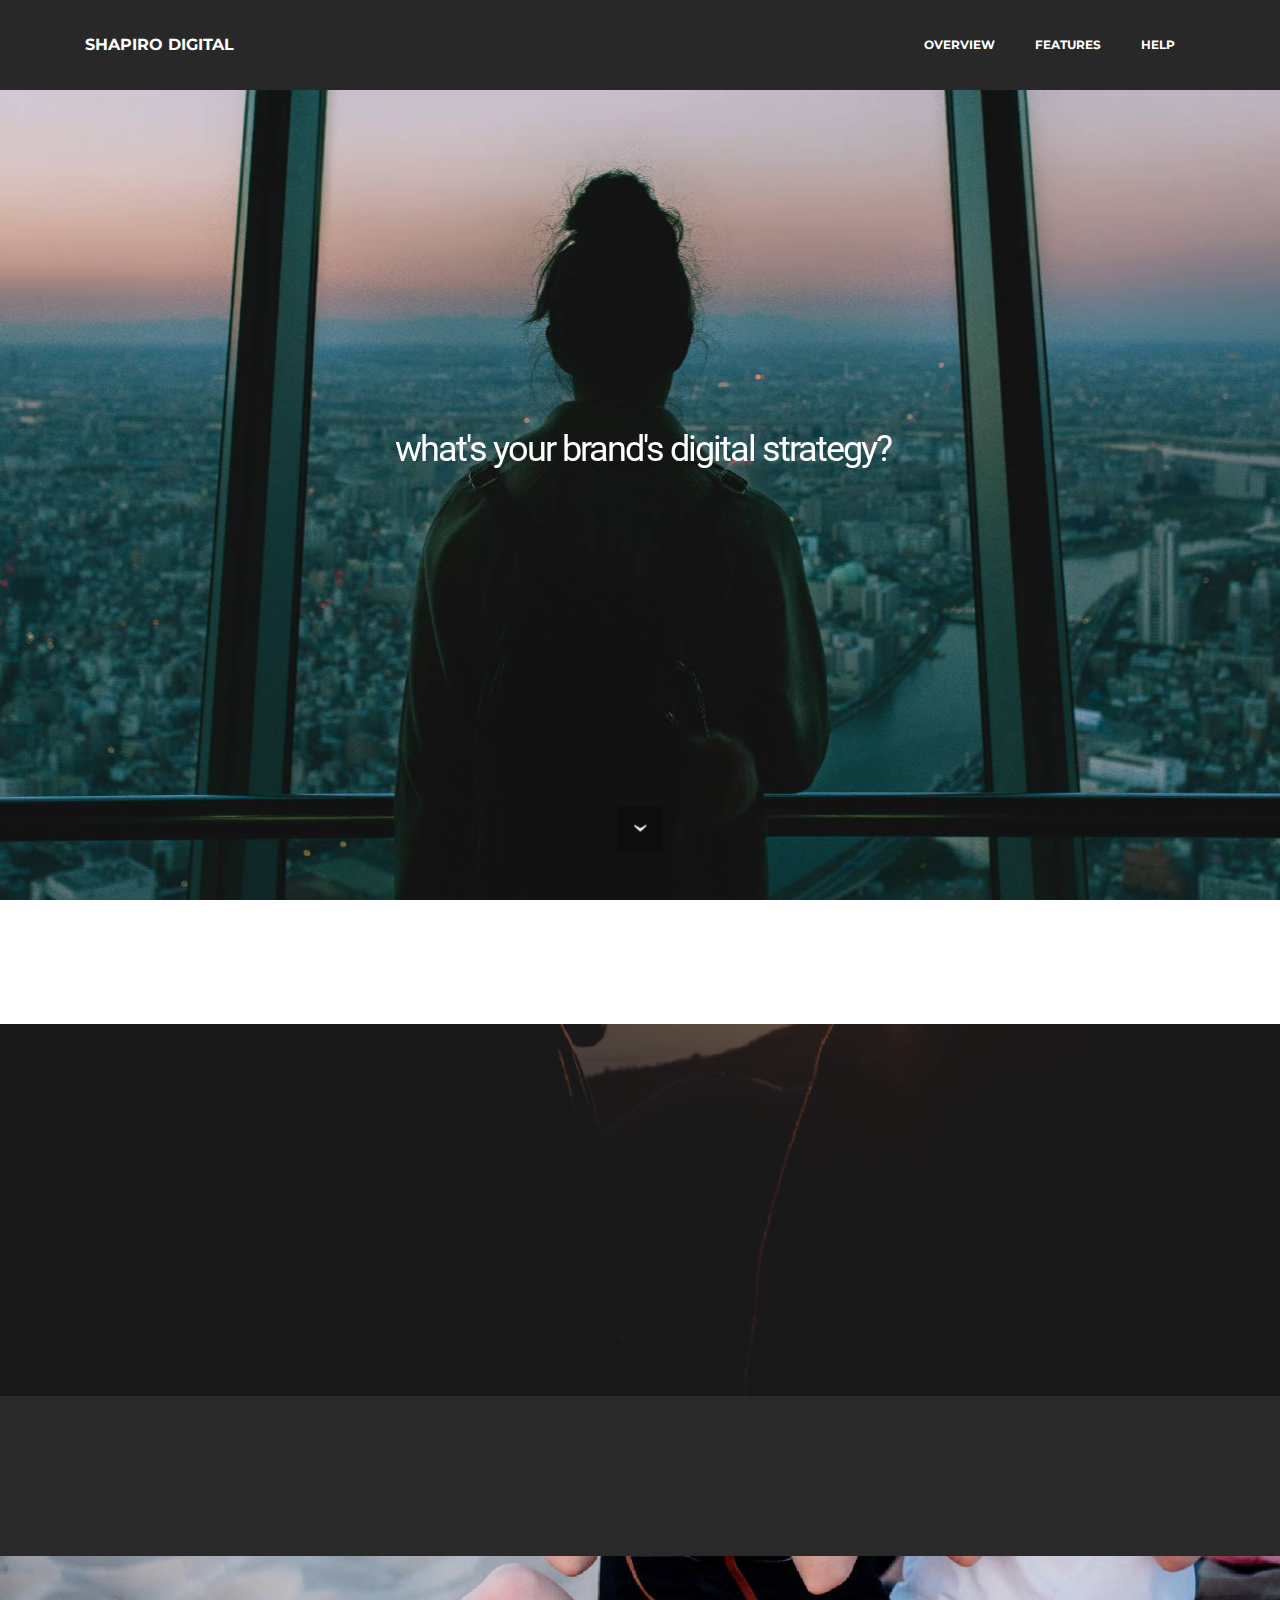
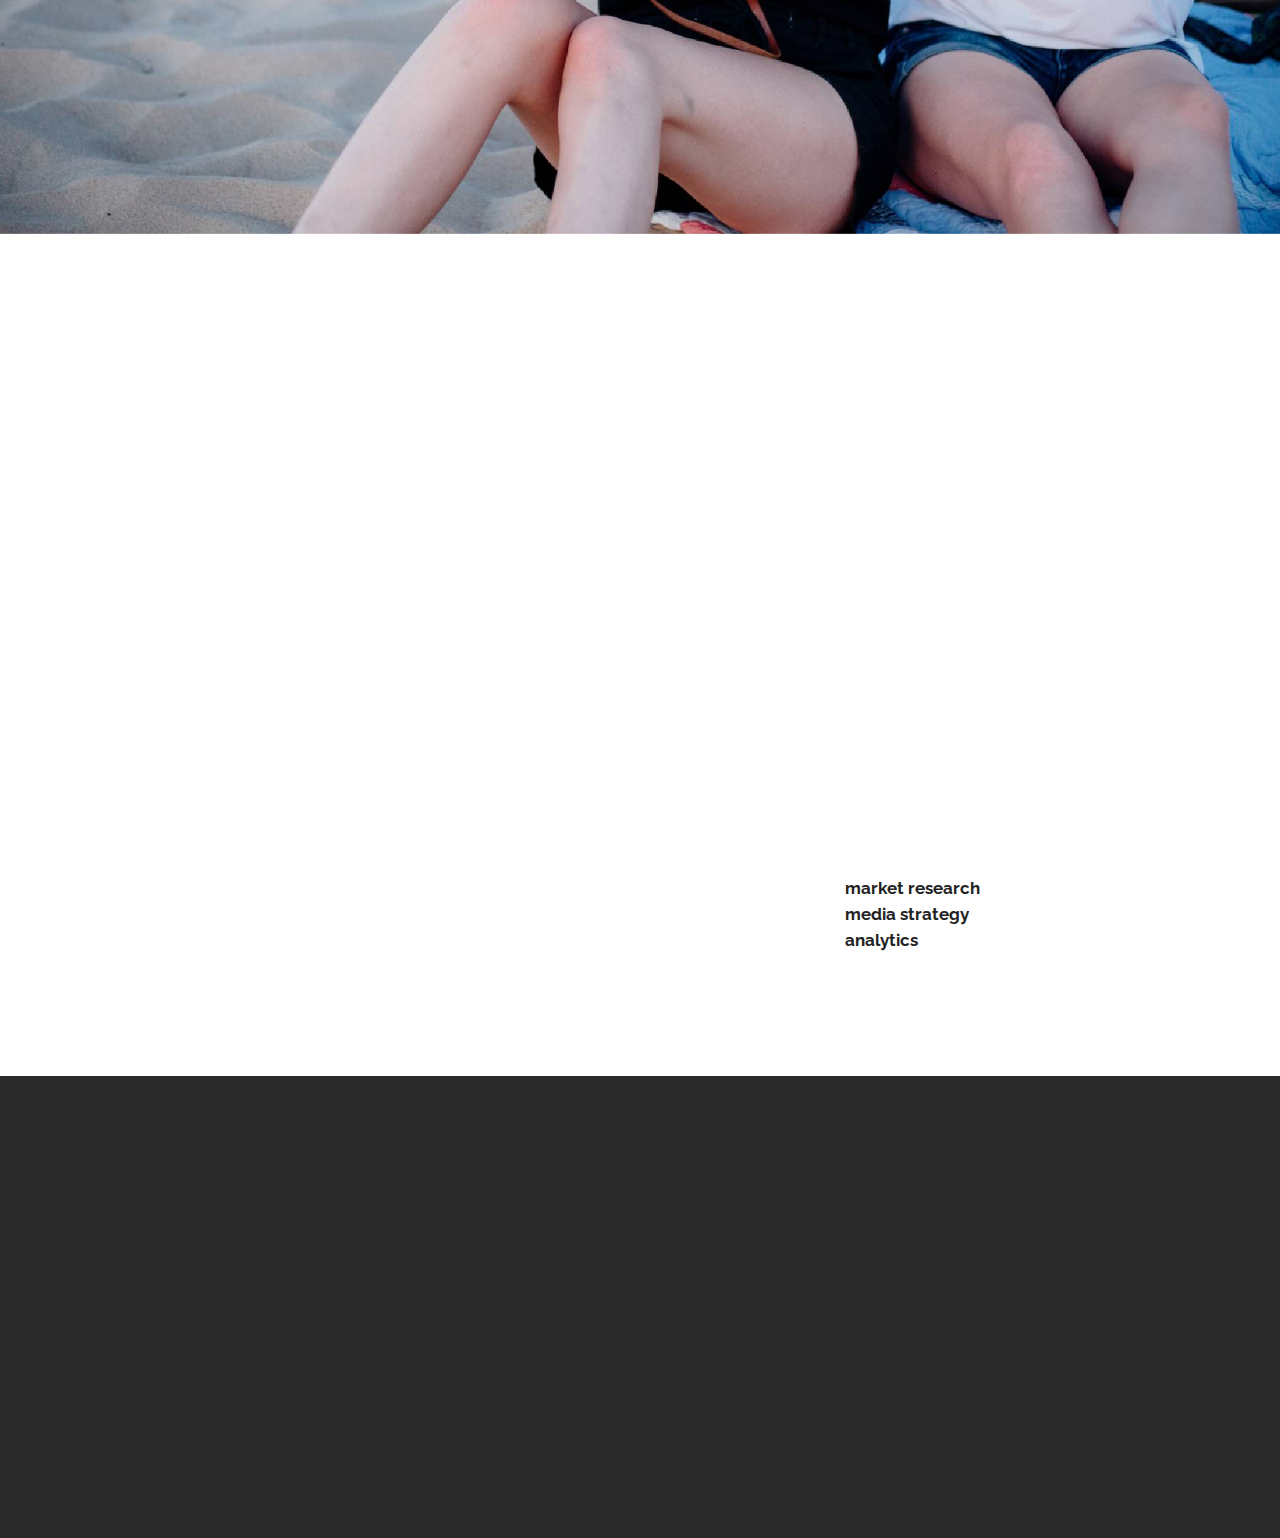
<file: index.html>
<!DOCTYPE html>
<html>
<head>
  <!-- Site made with Mobirise Website Builder v3.12.1, https://mobirise.com -->
  <meta charset="UTF-8">
  <meta http-equiv="X-UA-Compatible" content="IE=edge">
  <meta name="generator" content="Mobirise v3.12.1, mobirise.com">
  <meta name="viewport" content="width=device-width, initial-scale=1">
  <link rel="shortcut icon" href="assets/images/s2d2-128x136.png" type="image/x-icon">
  <meta name="description" content="">
  
  <link rel="stylesheet" href="https://fonts.googleapis.com/css?family=Lora:400,700,400italic,700italic&amp;subset=latin">
  <link rel="stylesheet" href="https://fonts.googleapis.com/css?family=Montserrat:400,700">
  <link rel="stylesheet" href="https://fonts.googleapis.com/css?family=Raleway:100,100i,200,200i,300,300i,400,400i,500,500i,600,600i,700,700i,800,800i,900,900i">
  <link rel="stylesheet" href="assets/bootstrap-material-design-font/css/material.css">
  <link rel="stylesheet" href="assets/tether/tether.min.css">
  <link rel="stylesheet" href="assets/bootstrap/css/bootstrap.min.css">
  <link rel="stylesheet" href="assets/animate.css/animate.min.css">
  <link rel="stylesheet" href="assets/dropdown/css/style.css">
  <link rel="stylesheet" href="assets/theme/css/style.css">
  <link rel="stylesheet" href="assets/mobirise/css/mbr-additional.css" type="text/css">
  
  
  
</head>
<body>
<section id="ext_menu-5e">

    <nav class="navbar navbar-dropdown navbar-fixed-top">
        <div class="container">

            <div class="mbr-table">
                <div class="mbr-table-cell">

                    <div class="navbar-brand">
                        
                        <a class="navbar-caption" href="https://mobirise.com">SHAPIRO DIGITAL</a>
                    </div>

                </div>
                <div class="mbr-table-cell">

                    <button class="navbar-toggler pull-xs-right hidden-md-up" type="button" data-toggle="collapse" data-target="#exCollapsingNavbar">
                        <div class="hamburger-icon"></div>
                    </button>

                    <ul class="nav-dropdown collapse pull-xs-right nav navbar-nav navbar-toggleable-sm" id="exCollapsingNavbar"><li class="nav-item"><a class="nav-link link" href="https://mobirise.com/">OVERVIEW</a></li><li class="nav-item"><a class="nav-link link" href="https://mobirise.com/">FEATURES</a></li><li class="nav-item"><a class="nav-link link" href="https://mobirise.com/">HELP</a></li></ul>
                    <button hidden="" class="navbar-toggler navbar-close" type="button" data-toggle="collapse" data-target="#exCollapsingNavbar">
                        <div class="close-icon"></div>
                    </button>

                </div>
            </div>

        </div>
    </nav>

</section>

<section class="engine"><a rel="external" href="https://mobirise.com">Mobirise Web Site Creator</a></section><section class="mbr-section mbr-section-hero mbr-section-full mbr-parallax-background mbr-section-with-arrow mbr-after-navbar" id="header1-5a" style="background-image: url(assets/images/ben-blennerhassett-2000x1124.jpg);">

    

    <div class="mbr-table-cell">

        <div class="container">
            <div class="row">
                <div class="mbr-section col-md-10 col-md-offset-1 text-xs-center">

                    <h1 class="mbr-section-title display-1"><span style="font-weight: normal;">&nbsp;what's your brand's digital strategy?</span><br></h1>
                    <p class="mbr-section-lead lead"></p>
                    
                </div>
            </div>
        </div>
    </div>

    <div class="mbr-arrow mbr-arrow-floating" aria-hidden="true"><a href="#header3-4j"><i class="mbr-arrow-icon"></i></a></div>

</section>

<section class="mbr-section mbr-section__container article" id="header3-4j" style="background-color: rgb(255, 255, 255); padding-top: 40px; padding-bottom: 40px;">
    <div class="container">
        <div class="row">
            <div class="col-xs-12">
                <h3 class="mbr-section-title display-2"><span style="font-weight: normal;">shapiro digital is a new kind of marketing agency.</span></h3>
                <small class="mbr-section-subtitle"></small>
            </div>
        </div>
    </div>
</section>

<section class="mbr-section article mbr-parallax-background" id="msg-box8-5p" style="background-image: url(assets/images/mbr-2000x2000.jpg); padding-top: 160px; padding-bottom: 160px;">

    <div class="mbr-overlay" style="opacity: 0.7; background-color: rgb(34, 34, 34);">
    </div>
    <div class="container">
        <div class="row">
            <div class="col-md-8 col-md-offset-2 text-xs-center">
                <h3 class="mbr-section-title display-2">we grow communties.</h3>
                <div class="lead"></div>
                
            </div>
        </div>
    </div>

</section>

<section class="mbr-section article mbr-section__container" id="content1-5s" style="background-color: rgb(41, 41, 41); padding-top: 20px; padding-bottom: 20px;">

    <div class="container">
        <div class="row">
            <div class="col-xs-12 lead"><p>Make your own website in a few clicks! Mobirise helps you cut down development time by providing you with a flexible website editor with a drag and drop interface. MobiRise Website Builder creates responsive, retina and mobile friendly websites in a few clicks. Mobirise is one of the easiest website development tools <a href="http://google.com/">available</a> today. It also gives you the freedom to develop as many websites as you like given the fact that it is a desktop app.</p></div>
        </div>
    </div>

</section>

<section class="mbr-section mbr-section-hero mbr-section-full mbr-parallax-background" id="header1-5g" style="background-image: url(assets/images/mbr-2-2000x1333.jpg);">

    

    <div class="mbr-table-cell">

        <div class="container">
            <div class="row">
                <div class="mbr-section col-md-10 col-md-offset-1 text-xs-center">

                    
                    
                    
                </div>
            </div>
        </div>
    </div>

    

</section>

<section class="mbr-section article mbr-section__container" id="content7-5o" style="background-color: rgb(255, 255, 255); padding-top: 20px; padding-bottom: 20px;">

    <div class="container">
        <div class="row">
            <div class="col-xs-12 col-md-4 lead"><p><strong>Advertising</strong></p><p><strong>Event Marketing</strong></p><p><strong>Product Launches</strong></p><p><strong>Branding</strong></p><p><br></p></div>
            <div class="col-xs-12 col-md-4 lead"><p>Social Media</p><p>Content Creation</p><p>Growth Hacking</p></div>
            <div class="col-xs-12 col-md-4 lead"><strong>market research</strong><div><strong>media strategy</strong></div><div><strong>analytics</strong></div></div>
        </div>
    </div>

</section>

<section class="mbr-footer footer4 mbr-section mbr-section-md-padding" id="contacts4-5f" style="background-color: rgb(41, 41, 41); padding-top: 90px; padding-bottom: 90px;">
    
    <div class="container">
        <div class="mbr-contacts row">
            <div class="col-sm-8">
                <div class="row">
                    <div class="col-sm-6">
                        <p><br><strong>
4529 Rue Clark Suite 300<br>Montreal, QC H2T 2T3</strong><br><br><br>Email: info@shapirodigital.com<br>
Phone: +1.647.933.5576</p>
                    </div>
                    <div class="col-sm-6"><ul class="mbr-contacts__list"><li><a class="text-white" href="https://mobirise.com/">B</a>log</li><li><a class="text-white" href="https://mobirise.com/mobirise-free-win.zip">T</a>witter</li></ul></div>
                </div>
            </div>
            <div class="col-sm-4" data-form-type="formoid">
                <div data-form-alert="true">
                    <div hidden="" data-form-alert-success="true">Thanks for filling out form!</div>
                </div>
                <form action="https://mobirise.com/" method="post" data-form-title="MESSAGE">
                    <input type="hidden" value="ICPyl3qFfrhSTFtCEcKxc64osc4XIRQrz7qqKFueyT0HLOgy0ranGk+GCWEQZSD5ygE+4Rs1+fEG9FjJtZz3kqXz75O9lk0s2kNp/cF5Z37EUlljXPDfR/T8i8eG0p64" data-form-email="true">
                    
                    <div class="form-group">
                        <label class="form-control-label" for="contacts4-5f-email">Email<span class="form-asterisk">*</span></label>
                        <input type="email" class="form-control input-sm input-inverse" name="email" required="" data-form-field="Email" id="contacts4-5f-email">
                    </div>
                    
                    <div class="form-group">
                        <label class="form-control-label" for="contacts4-5f-message">Message</label>
                        <textarea class="form-control input-sm input-inverse" name="message" data-form-field="Message" rows="4" id="contacts4-5f-message"></textarea>
                    </div>
                    <div class="mbr-buttons mbr-buttons--right btn-inverse"><button type="submit" class="btn btn-sm btn-black">Contact us</button></div>
                </form>
            </div>
        </div>
    </div>
</section>


  <script src="assets/web/assets/jquery/jquery.min.js"></script>
  <script src="assets/tether/tether.min.js"></script>
  <script src="assets/bootstrap/js/bootstrap.min.js"></script>
  <script src="assets/smooth-scroll/smooth-scroll.js"></script>
  <script src="assets/jarallax/jarallax.js"></script>
  <script src="assets/viewport-checker/jquery.viewportchecker.js"></script>
  <script src="assets/dropdown/js/script.min.js"></script>
  <script src="assets/touch-swipe/jquery.touch-swipe.min.js"></script>
  <script src="assets/theme/js/script.js"></script>
  <script src="assets/formoid/formoid.min.js"></script>
  
  
  <input name="animation" type="hidden">
  </body>
</html>
</file>
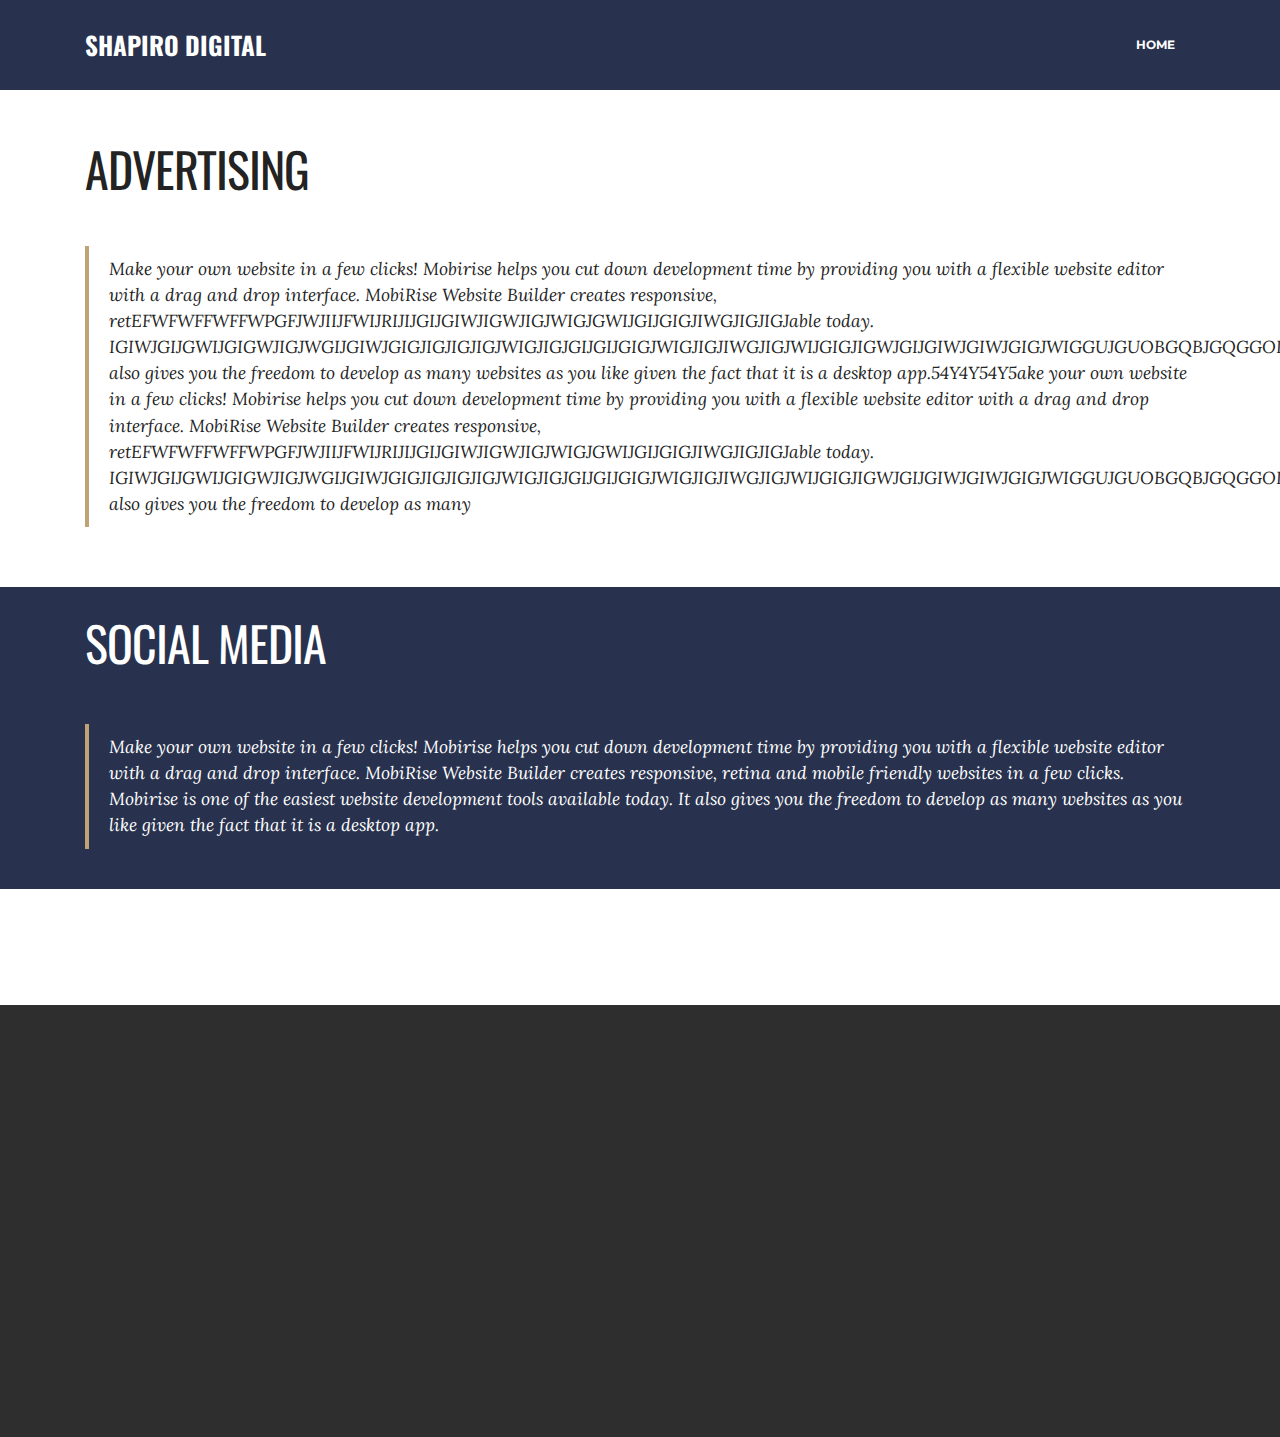
<file: page1.html>
<!DOCTYPE html>
<html>
<head>
  <!-- Site made with Mobirise Website Builder v3.12.1, https://mobirise.com -->
  <meta charset="UTF-8">
  <meta http-equiv="X-UA-Compatible" content="IE=edge">
  <meta name="generator" content="Mobirise v3.12.1, mobirise.com">
  <meta name="viewport" content="width=device-width, initial-scale=1">
  <link rel="shortcut icon" href="assets/images/s2d2-128x136.png" type="image/x-icon">
  <meta name="description" content="Site Creator Description">
  <title>Site Creator Title</title>
  <link rel="stylesheet" href="https://fonts.googleapis.com/css?family=Lora:400,700,400italic,700italic&amp;subset=latin">
  <link rel="stylesheet" href="https://fonts.googleapis.com/css?family=Montserrat:400,700">
  <link rel="stylesheet" href="https://fonts.googleapis.com/css?family=Raleway:100,100i,200,200i,300,300i,400,400i,500,500i,600,600i,700,700i,800,800i,900,900i">
  <link rel="stylesheet" href="assets/bootstrap-material-design-font/css/material.css">
  <link rel="stylesheet" href="assets/tether/tether.min.css">
  <link rel="stylesheet" href="assets/bootstrap/css/bootstrap.min.css">
  <link rel="stylesheet" href="assets/animate.css/animate.min.css">
  <link rel="stylesheet" href="assets/dropdown/css/style.css">
  <link rel="stylesheet" href="assets/theme/css/style.css">
  <link rel="stylesheet" href="assets/mobirise/css/mbr-additional.css" type="text/css">
  
  
  
</head>
<body>
<section id="ext_menu-26">

    <nav class="navbar navbar-dropdown navbar-fixed-top">
        <div class="container">

            <div class="mbr-table">
                <div class="mbr-table-cell">

                    <div class="navbar-brand">
                        
                        <a class="navbar-caption" href="http://shapiro.digital">SHAPIRO DIGITAL</a>
                    </div>

                </div>
                <div class="mbr-table-cell">

                    <button class="navbar-toggler pull-xs-right hidden-md-up" type="button" data-toggle="collapse" data-target="#exCollapsingNavbar">
                        <div class="hamburger-icon"></div>
                    </button>

                    <ul class="nav-dropdown collapse pull-xs-right nav navbar-nav navbar-toggleable-sm" id="exCollapsingNavbar"><li class="nav-item"><a class="nav-link link" href="index.html">HOME</a></li></ul>
                    <button hidden="" class="navbar-toggler navbar-close" type="button" data-toggle="collapse" data-target="#exCollapsingNavbar">
                        <div class="close-icon"></div>
                    </button>

                </div>
            </div>

        </div>
    </nav>

</section>

<section class="engine"><a rel="external" href="https://mobirise.com">Website Builder</a></section><section class="mbr-info mbr-info-extra mbr-section mbr-section-md-padding mbr-after-navbar" id="msg-box1-27" style="background-color: rgb(40, 50, 78); padding-top: 30px; padding-bottom: 0px;">

    
    <div class="container">
        <div class="row">


            


            <div class="mbr-table-md-up">
                <div class="mbr-table-cell mbr-right-padding-md-up col-md-8 text-xs-center text-md-left">
                    
                    <h3 class="mbr-info-title mbr-section-title display-2">.</h3>
                </div>

                <div class="mbr-table-cell col-md-4">
                    
                </div>
            </div>


        </div>
    </div>
</section>

<section class="mbr-info mbr-info-extra mbr-section mbr-section-md-padding" id="msg-box1-28" style="background-color: rgb(255, 255, 255); padding-top: 60px; padding-bottom: 30px;">

    
    <div class="container">
        <div class="row">


            


            <div class="mbr-table-md-up">
                <div class="mbr-table-cell mbr-right-padding-md-up col-md-8 text-xs-center text-md-left">
                    
                    <h3 class="mbr-info-title mbr-section-title display-2"><span style="font-weight: normal;">ADVERTISING</span></h3>
                </div>

                <div class="mbr-table-cell col-md-4">
                    
                </div>
            </div>


        </div>
    </div>
</section>

<section class="mbr-section article mbr-section__container" id="content2-21" style="background-color: rgb(255, 255, 255); padding-top: 20px; padding-bottom: 60px;">

    <div class="container">
        <div class="row">
            <div class="col-xs-12 lead"><blockquote>Make your own website in a few clicks! Mobirise helps you cut down development time by providing you with a flexible website editor with a drag and drop interface. MobiRise Website Builder creates responsive, retEFWFWFFWFFWPGFJWJIIJFWIJRIJIJGIJGIWJIGWJIGJWIGJGWIJGIJGIGJIWGJIGJIGJable today. IGIWJGIJGWIJGIGWJIGJWGIJGIWJGIGJIGJIGJIGJWIGJIGJGIJGIJGIGJWIGJIGJIWGJIGJWIJGIGJIGWJGIJGIWJGIWJGIGJWIGGUJGUOBGQBJGQGGOIJNGIJGRIOJIGRJGRIOJWGOIt also gives you the freedom to develop as many websites as you like given the fact that it is a desktop app.54Y4Y54Y5ake your own website in a few clicks! Mobirise helps you cut down development time by providing you with a flexible website editor with a drag and drop interface. MobiRise Website Builder creates responsive, retEFWFWFFWFFWPGFJWJIIJFWIJRIJIJGIJGIWJIGWJIGJWIGJGWIJGIJGIGJIWGJIGJIGJable today. IGIWJGIJGWIJGIGWJIGJWGIJGIWJGIGJIGJIGJIGJWIGJIGJGIJGIJGIGJWIGJIGJIWGJIGJWIJGIGJIGWJGIJGIWJGIWJGIGJWIGGUJGUOBGQBJGQGGOIJNGIJGRIOJIGRJGRIOJWGOIt also gives you the freedom to develop as many</blockquote></div>
        </div>
    </div>

</section>

<section class="mbr-info mbr-info-extra mbr-section mbr-section-md-padding" id="msg-box1-29" style="background-color: rgb(40, 50, 78); padding-top: 30px; padding-bottom: 30px;">

    
    <div class="container">
        <div class="row">


            


            <div class="mbr-table-md-up">
                <div class="mbr-table-cell mbr-right-padding-md-up col-md-8 text-xs-center text-md-left">
                    
                    <h3 class="mbr-info-title mbr-section-title display-2"><span style="font-weight: normal;">SOCIAL MEDIA</span></h3>
                </div>

                <div class="mbr-table-cell col-md-4">
                    
                </div>
            </div>


        </div>
    </div>
</section>

<section class="mbr-section article mbr-section__container" id="content2-22" style="background-color: rgb(40, 50, 78); padding-top: 20px; padding-bottom: 40px;">

    <div class="container">
        <div class="row">
            <div class="col-xs-12 lead"><blockquote>Make your own website in a few clicks! Mobirise helps you cut down development time by providing you with a flexible website editor with a drag and drop interface. MobiRise Website Builder creates responsive, retina and mobile friendly websites in a few clicks. Mobirise is one of the easiest website development tools available today. It also gives you the freedom to develop as many websites as you like given the fact that it is a desktop app.</blockquote></div>
        </div>
    </div>

</section>

<section class="mbr-info mbr-info-extra mbr-section mbr-section-md-padding" id="msg-box1-2a" style="background-color: rgb(255, 255, 255); padding-top: 30px; padding-bottom: 30px;">

    
    <div class="container">
        <div class="row">


            


            <div class="mbr-table-md-up">
                <div class="mbr-table-cell mbr-right-padding-md-up col-md-8 text-xs-center text-md-left">
                    
                    <h3 class="mbr-info-title mbr-section-title display-2"><span style="font-weight: normal;">PUBLIC RELATIONS</span></h3>
                </div>

                <div class="mbr-table-cell col-md-4">
                    
                </div>
            </div>


        </div>
    </div>
</section>

<section class="mbr-footer footer4 mbr-section mbr-section-md-padding" id="contacts4-1k" style="background-color: rgb(46, 46, 46); padding-top: 60px; padding-bottom: 90px;">
    
    <div class="container">
        <div class="mbr-contacts row">
            <div class="col-sm-8">
                <div class="row">
                    <div class="col-sm-6">
                        <p><br><strong>Leave us a message.</strong><br>We'll get back to you.<br><br></p>
                    </div>
                    <div class="col-sm-6"></div>
                </div>
            </div>
            <div class="col-sm-4" data-form-type="formoid">
                <div data-form-alert="true">
                    <div hidden="" data-form-alert-success="true">Thanks for filling out form!</div>
                </div>
                <form action="https://mobirise.com/" method="post" data-form-title="MESSAGE">
                    <input type="hidden" value="OSsecz+pPreEeNArb2m92aIUDqIcLcQ2m41CIg0enfMsmxEWM9HDUcJeGgFsrKkwdONvS/HMwMtGGhm8MWBB/ukfbOsklBW6I/ZCwDnfQCLrwq54CQGUkIZTGYP50iv+" data-form-email="true">
                    
                    <div class="form-group">
                        <label class="form-control-label" for="contacts4-1k-email">Email<span class="form-asterisk">*</span></label>
                        <input type="email" class="form-control input-sm input-inverse" name="email" required="" data-form-field="Email" id="contacts4-1k-email">
                    </div>
                    
                    <div class="form-group">
                        <label class="form-control-label" for="contacts4-1k-message">Message</label>
                        <textarea class="form-control input-sm input-inverse" name="message" data-form-field="Message" rows="4" id="contacts4-1k-message"></textarea>
                    </div>
                    <div class="mbr-buttons mbr-buttons--right btn-inverse"><button type="submit" class="btn btn-sm btn-black">Contact us</button></div>
                </form>
            </div>
        </div>
    </div>
</section>


  <script src="assets/web/assets/jquery/jquery.min.js"></script>
  <script src="assets/tether/tether.min.js"></script>
  <script src="assets/bootstrap/js/bootstrap.min.js"></script>
  <script src="assets/smooth-scroll/smooth-scroll.js"></script>
  <script src="assets/viewport-checker/jquery.viewportchecker.js"></script>
  <script src="assets/dropdown/js/script.min.js"></script>
  <script src="assets/touch-swipe/jquery.touch-swipe.min.js"></script>
  <script src="assets/theme/js/script.js"></script>
  <script src="assets/formoid/formoid.min.js"></script>
  
  
  <input name="animation" type="hidden">
  </body>
</html>
</file>
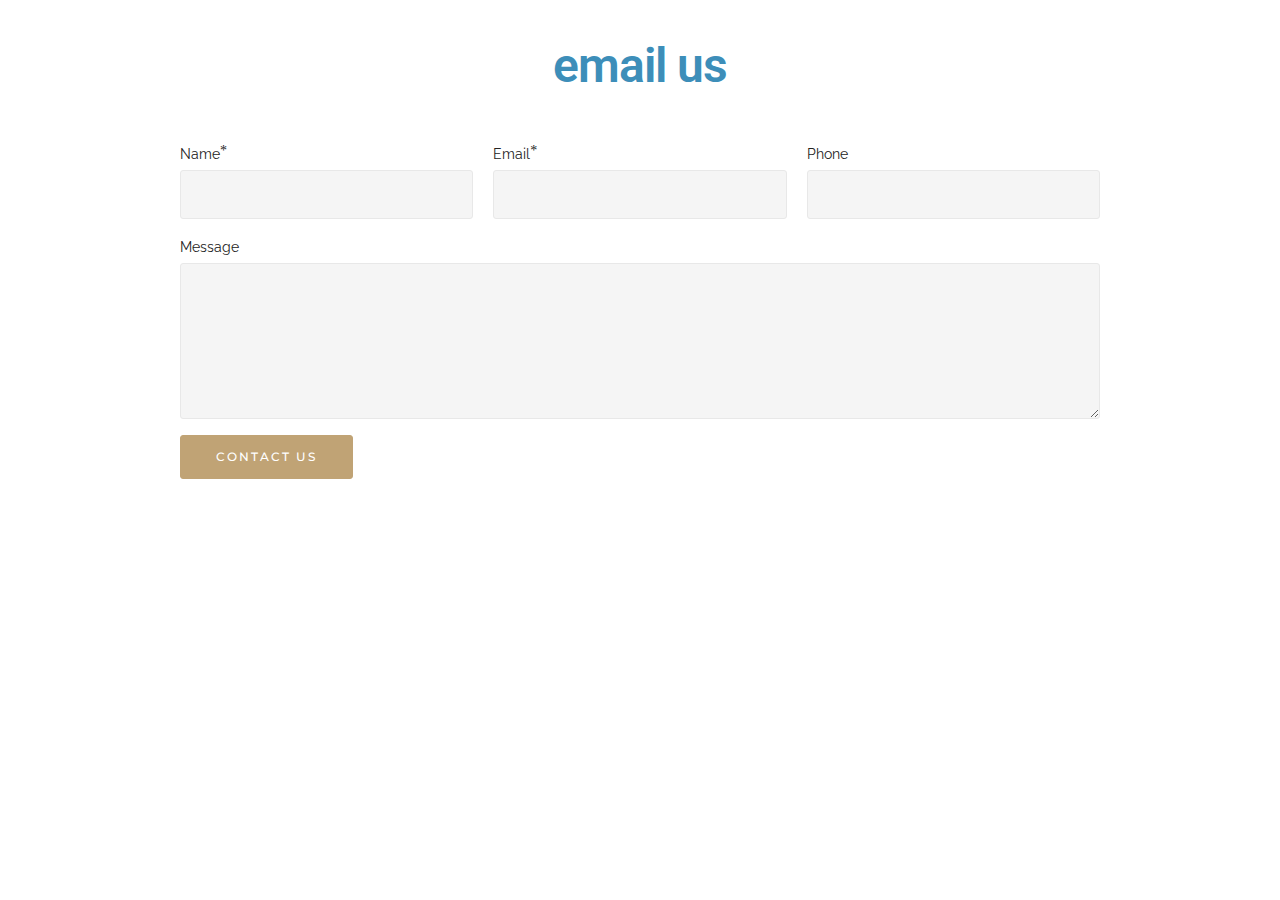
<file: page2.html>
<!DOCTYPE html>
<html>
<head>
  <!-- Site made with Mobirise Website Builder v3.12.1, https://mobirise.com -->
  <meta charset="UTF-8">
  <meta http-equiv="X-UA-Compatible" content="IE=edge">
  <meta name="generator" content="Mobirise v3.12.1, mobirise.com">
  <meta name="viewport" content="width=device-width, initial-scale=1">
  <link rel="shortcut icon" href="assets/images/s2d2-128x136.png" type="image/x-icon">
  <meta name="description" content="Web Page Generator Description">
  <title>Web Page Generator Title</title>
  <link rel="stylesheet" href="https://fonts.googleapis.com/css?family=Lora:400,700,400italic,700italic&amp;subset=latin">
  <link rel="stylesheet" href="https://fonts.googleapis.com/css?family=Montserrat:400,700">
  <link rel="stylesheet" href="https://fonts.googleapis.com/css?family=Raleway:100,100i,200,200i,300,300i,400,400i,500,500i,600,600i,700,700i,800,800i,900,900i">
  <link rel="stylesheet" href="assets/bootstrap-material-design-font/css/material.css">
  <link rel="stylesheet" href="assets/tether/tether.min.css">
  <link rel="stylesheet" href="assets/bootstrap/css/bootstrap.min.css">
  <link rel="stylesheet" href="assets/animate.css/animate.min.css">
  <link rel="stylesheet" href="assets/theme/css/style.css">
  <link rel="stylesheet" href="assets/mobirise/css/mbr-additional.css" type="text/css">
  
  
  
</head>
<body>
<section class="mbr-section" id="form1-4q" style="background-color: rgb(255, 255, 255); padding-top: 40px; padding-bottom: 40px;">
    
    <div class="mbr-section mbr-section__container mbr-section__container--middle">
        <div class="container">
            <div class="row">
                <div class="col-xs-12 text-xs-center">
                    <h3 class="mbr-section-title display-2">email us</h3>
                    <small class="mbr-section-subtitle"></small>
                </div>
            </div>
        </div>
    </div>
    <div class="mbr-section mbr-section-nopadding">
        <div class="container">
            <div class="row">
                <div class="col-xs-12 col-lg-10 col-lg-offset-1" data-form-type="formoid">


                    <div data-form-alert="true">
                        <div hidden="" data-form-alert-success="true" class="alert alert-form alert-success text-xs-center">Thanks for filling out form!</div>
                    </div>


                    <form action="https://mobirise.com/" method="post" data-form-title="email us">

                        <input type="hidden" value="KxsqMthJZ5IME6uptagLR828S1HDZcLjeBJvWA2H+5r1TI+IMohQAvgFMXEbq2qRuhtnC0Btxt7mifksS4ihuR7M4pUfCwakN9+0FNeLf5s5A5SeHdcZO+xMPp6yqg+B" data-form-email="true">

                        <div class="row row-sm-offset">

                            <div class="col-xs-12 col-md-4">
                                <div class="form-group">
                                    <label class="form-control-label" for="form1-4q-name">Name<span class="form-asterisk">*</span></label>
                                    <input type="text" class="form-control" name="name" required="" data-form-field="Name" id="form1-4q-name">
                                </div>
                            </div>

                            <div class="col-xs-12 col-md-4">
                                <div class="form-group">
                                    <label class="form-control-label" for="form1-4q-email">Email<span class="form-asterisk">*</span></label>
                                    <input type="email" class="form-control" name="email" required="" data-form-field="Email" id="form1-4q-email">
                                </div>
                            </div>

                            <div class="col-xs-12 col-md-4">
                                <div class="form-group">
                                    <label class="form-control-label" for="form1-4q-phone">Phone</label>
                                    <input type="tel" class="form-control" name="phone" data-form-field="Phone" id="form1-4q-phone">
                                </div>
                            </div>

                        </div>

                        <div class="form-group">
                            <label class="form-control-label" for="form1-4q-message">Message</label>
                            <textarea class="form-control" name="message" rows="7" data-form-field="Message" id="form1-4q-message"></textarea>
                        </div>

                        <div><button type="submit" class="btn btn-primary">CONTACT US</button></div>

                    </form>
                </div>
            </div>
        </div>
    </div>
</section>


  <section class="engine"><a rel="external" href="https://mobirise.com">Website Builder</a></section><script src="assets/web/assets/jquery/jquery.min.js"></script>
  <script src="assets/tether/tether.min.js"></script>
  <script src="assets/bootstrap/js/bootstrap.min.js"></script>
  <script src="assets/smooth-scroll/smooth-scroll.js"></script>
  <script src="assets/viewport-checker/jquery.viewportchecker.js"></script>
  <script src="assets/theme/js/script.js"></script>
  <script src="assets/formoid/formoid.min.js"></script>
  
  
  <input name="animation" type="hidden">
  </body>
</html>
</file>
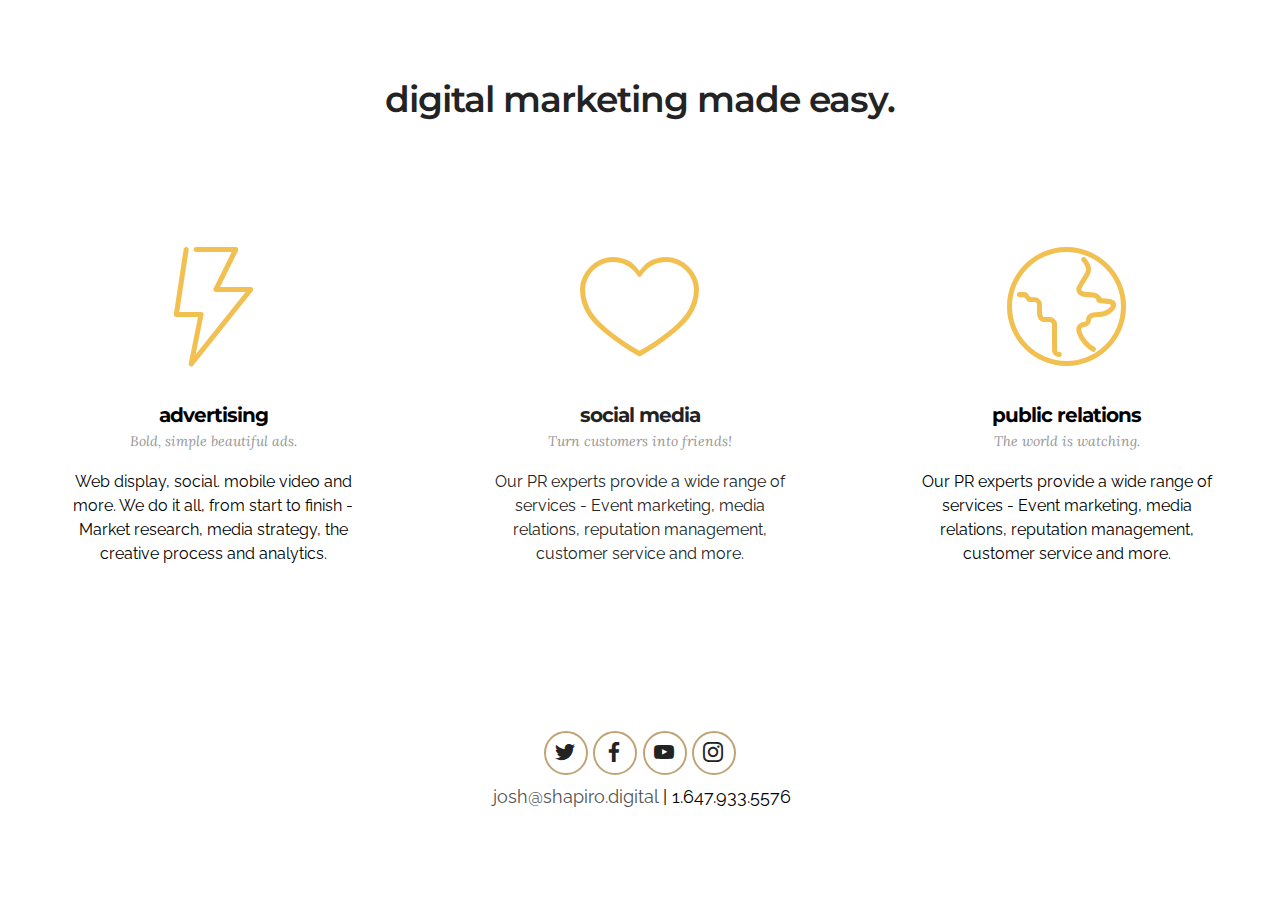
<file: page3.html>
<!DOCTYPE html>
<html>
<head>
  <!-- Site made with Mobirise Website Builder v3.12.1, https://mobirise.com -->
  <meta charset="UTF-8">
  <meta http-equiv="X-UA-Compatible" content="IE=edge">
  <meta name="generator" content="Mobirise v3.12.1, mobirise.com">
  <meta name="viewport" content="width=device-width, initial-scale=1">
  <link rel="shortcut icon" href="assets/images/s2d2-128x136.png" type="image/x-icon">
  <meta name="description" content="Website Generator Description">
  <title>Website Generator Title</title>
  <link rel="stylesheet" href="https://fonts.googleapis.com/css?family=Lora:400,700,400italic,700italic&amp;subset=latin">
  <link rel="stylesheet" href="https://fonts.googleapis.com/css?family=Montserrat:400,700">
  <link rel="stylesheet" href="https://fonts.googleapis.com/css?family=Raleway:100,100i,200,200i,300,300i,400,400i,500,500i,600,600i,700,700i,800,800i,900,900i">
  <link rel="stylesheet" href="assets/bootstrap-material-design-font/css/material.css">
  <link rel="stylesheet" href="assets/web/assets/mobirise-icons/mobirise-icons.css">
  <link rel="stylesheet" href="assets/et-line-font-plugin/style.css">
  <link rel="stylesheet" href="assets/tether/tether.min.css">
  <link rel="stylesheet" href="assets/bootstrap/css/bootstrap.min.css">
  <link rel="stylesheet" href="assets/animate.css/animate.min.css">
  <link rel="stylesheet" href="assets/socicon/css/styles.css">
  <link rel="stylesheet" href="assets/theme/css/style.css">
  <link rel="stylesheet" href="assets/mobirise/css/mbr-additional.css" type="text/css">
  
  
  
</head>
<body>
<section class="mbr-section mbr-section__container article" id="header3-3f" style="background-color: rgb(255, 255, 255); padding-top: 80px; padding-bottom: 20px;">
    <div class="container">
        <div class="row">
            <div class="col-xs-12">
                <h3 class="mbr-section-title display-2">digital marketing made easy.</h3>
                <small class="mbr-section-subtitle"></small>
            </div>
        </div>
    </div>
</section>

<section class="engine"><a rel="external" href="https://mobirise.com">https://mobirise.com/</a></section><section class="mbr-cards mbr-section mbr-section-nopadding" id="features2-3e" style="background-color: rgb(255, 255, 255);">

        

    <div class="mbr-cards-row row striped">

        <div class="mbr-cards-col col-xs-12 col-lg-4" style="padding-top: 80px; padding-bottom: 80px;">
            <div class="container">
                <div class="card cart-block">
                    <div class="card-img"><a href="https://mobirise.com" class="mbri-speed mbr-iconfont mbr-iconfont-features2"></a></div>
                    <div class="card-block">
                        <h4 class="card-title">advertising</h4>
                        <h5 class="card-subtitle">Bold, simple beautiful ads.</h5>
                        <p class="card-text">Web display, social. mobile video and more. We do it all, from start to finish - Market research, media strategy, the creative process and analytics.</p>
                        
                    </div>
                </div>
            </div>
        </div>
        <div class="mbr-cards-col col-xs-12 col-lg-4" style="padding-top: 80px; padding-bottom: 80px;">
            <div class="container">
                <div class="card cart-block">
                    <div class="card-img"><a href="https://mobirise.com" class="mbri-hearth mbr-iconfont mbr-iconfont-features2"></a></div>
                    <div class="card-block">
                        <h4 class="card-title">social media</h4>
                        <h5 class="card-subtitle">Turn customers into friends!</h5>
                        <p class="card-text">Our PR experts provide a wide range of services - Event marketing, media relations, reputation management, customer service and more.</p>
                        
                    </div>
                </div>
            </div>
        </div>
        <div class="mbr-cards-col col-xs-12 col-lg-4" style="padding-top: 80px; padding-bottom: 80px;">
            <div class="container">
                <div class="card cart-block">
                    <div class="card-img"><a href="https://mobirise.com" class="mbri-globe mbr-iconfont mbr-iconfont-features2"></a></div>
                    <div class="card-block">
                        <h4 class="card-title">public relations</h4>
                        <h5 class="card-subtitle">The world is watching.</h5>
                        <p class="card-text">Our PR experts provide a wide range of services - Event marketing, media relations, reputation management, customer service and more.</p>
                        
                    </div>
                </div>
            </div>
        </div>
        
        
        
    </div>
</section>

<section class="mbr-section mbr-section-md-padding" id="social-buttons2-3g" style="background-color: rgb(255, 255, 255); padding-top: 60px; padding-bottom: 0px;">
    
    <div class="container">
        <div class="row">
            <div class="col-md-8 col-md-offset-2 text-xs-center">
                <h3 class="mbr-section-title display-2"></h3>
                <div><a class="btn btn-social" title="Twitter" target="_blank" href="https://twitter.com/mobirise"><i class="socicon socicon-twitter"></i></a> <a class="btn btn-social" title="Facebook" target="_blank" href="https://www.facebook.com/pages/Mobirise/1616226671953247"><i class="socicon socicon-facebook"></i></a>  <a class="btn btn-social" title="YouTube" target="_blank" href="https://www.youtube.com/channel/UCt_tncVAetpK5JeM8L-8jyw"><i class="socicon socicon-youtube"></i></a> <a class="btn btn-social" title="Instagram" target="_blank" href="https://instagram.com/mobirise/"><i class="socicon socicon-instagram"></i></a>      </div>
            </div>
        </div>
    </div>
</section>

<footer class="mbr-small-footer mbr-section mbr-section-nopadding" id="footer1-3d" style="background-color: rgb(255, 255, 255); padding-top: 0rem; padding-bottom: 0.875rem;">
    
    <div class="container">
        <p class="text-xs-center"><strong>&nbsp;</strong><a href="page3.html" class="text-black">josh@shapiro.digital</a> | 1.647.933.5576</p>
    </div>
</footer>


  <script src="assets/web/assets/jquery/jquery.min.js"></script>
  <script src="assets/tether/tether.min.js"></script>
  <script src="assets/bootstrap/js/bootstrap.min.js"></script>
  <script src="assets/smooth-scroll/smooth-scroll.js"></script>
  <script src="assets/viewport-checker/jquery.viewportchecker.js"></script>
  <script src="assets/theme/js/script.js"></script>
  
  
  <input name="animation" type="hidden">
  </body>
</html>
</file>
<file: assets/bootstrap-material-design-font/css/material.css>
@font-face {
  font-family: 'Material-Design-Icons';
  src: url('../fonts/Material-Design-Icons.eot?3ocs8m');
  src: url('../fonts/Material-Design-Icons.eot?#iefix3ocs8m') format('embedded-opentype'), url('../fonts/Material-Design-Icons.woff?3ocs8m') format('woff'), url('../fonts/Material-Design-Icons.ttf?3ocs8m') format('truetype'), url('../fonts/Material-Design-Icons.svg?3ocs8m#Material-Design-Icons') format('svg');
  font-weight: normal;
  font-style: normal;
}
[class^="mdi-"],
[class*="mdi-"] {
  speak: none;
  display: inline-block;
  font-style: normal;
  font-variant:normal;
  font-weight:normal;
  /*font-size:24px;*/
  line-height:1;
  font-family:'Material-Design-Icons' !important;
  text-rendering: auto;
  
  -webkit-font-smoothing: antialiased;
  -moz-osx-font-smoothing: grayscale;
  -webkit-transform: translate(0, 0);
      -ms-transform: translate(0, 0);
          transform: translate(0, 0);
}
[class^="mdi-"]:before,
[class*="mdi-"]:before {
  display: inline-block;
  speak: none;
  text-decoration: inherit;
}
[class^="mdi-"].pull-left,
[class*="mdi-"].pull-left {
  margin-right: .3em;
}
[class^="mdi-"].pull-right,
[class*="mdi-"].pull-right {
  margin-left: .3em;
}
[class^="mdi-"].mdi-lg:before,
[class*="mdi-"].mdi-lg:before,
[class^="mdi-"].mdi-lg:after,
[class*="mdi-"].mdi-lg:after {
  font-size: 1.33333333em;
  line-height: 0.75em;
  vertical-align: -15%;
}
[class^="mdi-"].mdi-2x:before,
[class*="mdi-"].mdi-2x:before,
[class^="mdi-"].mdi-2x:after,
[class*="mdi-"].mdi-2x:after {
  font-size: 2em;
}
[class^="mdi-"].mdi-3x:before,
[class*="mdi-"].mdi-3x:before,
[class^="mdi-"].mdi-3x:after,
[class*="mdi-"].mdi-3x:after {
  font-size: 3em;
}
[class^="mdi-"].mdi-4x:before,
[class*="mdi-"].mdi-4x:before,
[class^="mdi-"].mdi-4x:after,
[class*="mdi-"].mdi-4x:after {
  font-size: 4em;
}
[class^="mdi-"].mdi-5x:before,
[class*="mdi-"].mdi-5x:before,
[class^="mdi-"].mdi-5x:after,
[class*="mdi-"].mdi-5x:after {
  font-size: 5em;
}
[class^="mdi-device-signal-cellular-"]:after,
[class^="mdi-device-battery-"]:after,
[class^="mdi-device-battery-charging-"]:after,
[class^="mdi-device-signal-cellular-connected-no-internet-"]:after,
[class^="mdi-device-signal-wifi-"]:after,
[class^="mdi-device-signal-wifi-statusbar-not-connected"]:after,
.mdi-device-network-wifi:after {
  opacity: .3;
  position: absolute;
  left: 0;
  top: 0;
  z-index: 1;
  display: inline-block;
  speak: none;
  text-decoration: inherit;
}
[class^="mdi-device-signal-cellular-"]:after {
  content: "\e758";
}
[class^="mdi-device-battery-"]:after {
  content: "\e735";
}
[class^="mdi-device-battery-charging-"]:after {
  content: "\e733";
}
[class^="mdi-device-signal-cellular-connected-no-internet-"]:after {
  content: "\e75d";
}
[class^="mdi-device-signal-wifi-"]:after,
.mdi-device-network-wifi:after {
  content: "\e765";
}
[class^="mdi-device-signal-wifi-statusbasr-not-connected"]:after {
  content: "\e8f7";
}
.mdi-device-signal-cellular-off:after,
.mdi-device-signal-cellular-null:after,
.mdi-device-signal-cellular-no-sim:after,
.mdi-device-signal-wifi-off:after,
.mdi-device-signal-wifi-4-bar:after,
.mdi-device-signal-cellular-4-bar:after,
.mdi-device-battery-alert:after,
.mdi-device-signal-cellular-connected-no-internet-4-bar:after,
.mdi-device-battery-std:after,
.mdi-device-battery-full .mdi-device-battery-unknown:after {
  content: "";
}
.mdi-fw {
  width: 1.28571429em;
  text-align: center;
}
.mdi-ul {
  padding-left: 0;
  margin-left: 2.14285714em;
  list-style-type: none;
}
.mdi-ul > li {
  position: relative;
}
.mdi-li {
  position: absolute;
  left: -2.14285714em;
  width: 2.14285714em;
  top: 0.14285714em;
  text-align: center;
}
.mdi-li.mdi-lg {
  left: -1.85714286em;
}
.mdi-border {
  padding: .2em .25em .15em;
  border: solid 0.08em #eeeeee;
  border-radius: .1em;
}
.mdi-spin {
  -webkit-animation: mdi-spin 2s infinite linear;
  animation: mdi-spin 2s infinite linear;
  -webkit-transform-origin: 50% 50%;
  -ms-transform-origin: 50% 50%;
      transform-origin: 50% 50%;
}
.mdi-pulse {
  -webkit-animation: mdi-spin 1s steps(8) infinite;
  animation: mdi-spin 1s steps(8) infinite;
  -webkit-transform-origin: 50% 50%;
  -ms-transform-origin: 50% 50%;
      transform-origin: 50% 50%;
}
@-webkit-keyframes mdi-spin {
  0% {
    -webkit-transform: rotate(0deg);
    transform: rotate(0deg);
  }
  100% {
    -webkit-transform: rotate(359deg);
    transform: rotate(359deg);
  }
}
@keyframes mdi-spin {
  0% {
    -webkit-transform: rotate(0deg);
    transform: rotate(0deg);
  }
  100% {
    -webkit-transform: rotate(359deg);
    transform: rotate(359deg);
  }
}
.mdi-rotate-90 {
  filter: progid:DXImageTransform.Microsoft.BasicImage(rotation=1);
  -webkit-transform: rotate(90deg);
  -ms-transform: rotate(90deg);
  transform: rotate(90deg);
}
.mdi-rotate-180 {
  filter: progid:DXImageTransform.Microsoft.BasicImage(rotation=2);
  -webkit-transform: rotate(180deg);
  -ms-transform: rotate(180deg);
  transform: rotate(180deg);
}
.mdi-rotate-270 {
  filter: progid:DXImageTransform.Microsoft.BasicImage(rotation=3);
  -webkit-transform: rotate(270deg);
  -ms-transform: rotate(270deg);
  transform: rotate(270deg);
}
.mdi-flip-horizontal {
  filter: progid:DXImageTransform.Microsoft.BasicImage(rotation=0, mirror=1);
  -webkit-transform: scale(-1, 1);
  -ms-transform: scale(-1, 1);
  transform: scale(-1, 1);
}
.mdi-flip-vertical {
  filter: progid:DXImageTransform.Microsoft.BasicImage(rotation=2, mirror=1);
  -webkit-transform: scale(1, -1);
  -ms-transform: scale(1, -1);
  transform: scale(1, -1);
}
:root .mdi-rotate-90,
:root .mdi-rotate-180,
:root .mdi-rotate-270,
:root .mdi-flip-horizontal,
:root .mdi-flip-vertical {
  -webkit-filter: none;
          filter: none;
}
.mdi-stack {
  position: relative;
  display: inline-block;
  width: 2em;
  height: 2em;
  line-height: 2em;
  vertical-align: middle;
}
.mdi-stack-1x,
.mdi-stack-2x {
  position: absolute;
  left: 0;
  width: 100%;
  text-align: center;
}
.mdi-stack-1x {
  line-height: inherit;
}
.mdi-stack-2x {
  font-size: 2em;
}
.mdi-inverse {
  color: #ffffff;
}
/* Start Icons */
.mdi-action-3d-rotation:before {
  content: "\e600";
}
.mdi-action-accessibility:before {
  content: "\e601";
}
.mdi-action-account-balance-wallet:before {
  content: "\e602";
}
.mdi-action-account-balance:before {
  content: "\e603";
}
.mdi-action-account-box:before {
  content: "\e604";
}
.mdi-action-account-child:before {
  content: "\e605";
}
.mdi-action-account-circle:before {
  content: "\e606";
}
.mdi-action-add-shopping-cart:before {
  content: "\e607";
}
.mdi-action-alarm-add:before {
  content: "\e608";
}
.mdi-action-alarm-off:before {
  content: "\e609";
}
.mdi-action-alarm-on:before {
  content: "\e60a";
}
.mdi-action-alarm:before {
  content: "\e60b";
}
.mdi-action-android:before {
  content: "\e60c";
}
.mdi-action-announcement:before {
  content: "\e60d";
}
.mdi-action-aspect-ratio:before {
  content: "\e60e";
}
.mdi-action-assessment:before {
  content: "\e60f";
}
.mdi-action-assignment-ind:before {
  content: "\e610";
}
.mdi-action-assignment-late:before {
  content: "\e611";
}
.mdi-action-assignment-return:before {
  content: "\e612";
}
.mdi-action-assignment-returned:before {
  content: "\e613";
}
.mdi-action-assignment-turned-in:before {
  content: "\e614";
}
.mdi-action-assignment:before {
  content: "\e615";
}
.mdi-action-autorenew:before {
  content: "\e616";
}
.mdi-action-backup:before {
  content: "\e617";
}
.mdi-action-book:before {
  content: "\e618";
}
.mdi-action-bookmark-outline:before {
  content: "\e619";
}
.mdi-action-bookmark:before {
  content: "\e61a";
}
.mdi-action-bug-report:before {
  content: "\e61b";
}
.mdi-action-cached:before {
  content: "\e61c";
}
.mdi-action-check-circle:before {
  content: "\e61d";
}
.mdi-action-class:before {
  content: "\e61e";
}
.mdi-action-credit-card:before {
  content: "\e61f";
}
.mdi-action-dashboard:before {
  content: "\e620";
}
.mdi-action-delete:before {
  content: "\e621";
}
.mdi-action-description:before {
  content: "\e622";
}
.mdi-action-dns:before {
  content: "\e623";
}
.mdi-action-done-all:before {
  content: "\e624";
}
.mdi-action-done:before {
  content: "\e625";
}
.mdi-action-event:before {
  content: "\e626";
}
.mdi-action-exit-to-app:before {
  content: "\e627";
}
.mdi-action-explore:before {
  content: "\e628";
}
.mdi-action-extension:before {
  content: "\e629";
}
.mdi-action-face-unlock:before {
  content: "\e62a";
}
.mdi-action-favorite-outline:before {
  content: "\e62b";
}
.mdi-action-favorite:before {
  content: "\e62c";
}
.mdi-action-find-in-page:before {
  content: "\e62d";
}
.mdi-action-find-replace:before {
  content: "\e62e";
}
.mdi-action-flip-to-back:before {
  content: "\e62f";
}
.mdi-action-flip-to-front:before {
  content: "\e630";
}
.mdi-action-get-app:before {
  content: "\e631";
}
.mdi-action-grade:before {
  content: "\e632";
}
.mdi-action-group-work:before {
  content: "\e633";
}
.mdi-action-help:before {
  content: "\e634";
}
.mdi-action-highlight-remove:before {
  content: "\e635";
}
.mdi-action-history:before {
  content: "\e636";
}
.mdi-action-home:before {
  content: "\e637";
}
.mdi-action-https:before {
  content: "\e638";
}
.mdi-action-info-outline:before {
  content: "\e639";
}
.mdi-action-info:before {
  content: "\e63a";
}
.mdi-action-input:before {
  content: "\e63b";
}
.mdi-action-invert-colors:before {
  content: "\e63c";
}
.mdi-action-label-outline:before {
  content: "\e63d";
}
.mdi-action-label:before {
  content: "\e63e";
}
.mdi-action-language:before {
  content: "\e63f";
}
.mdi-action-launch:before {
  content: "\e640";
}
.mdi-action-list:before {
  content: "\e641";
}
.mdi-action-lock-open:before {
  content: "\e642";
}
.mdi-action-lock-outline:before {
  content: "\e643";
}
.mdi-action-lock:before {
  content: "\e644";
}
.mdi-action-loyalty:before {
  content: "\e645";
}
.mdi-action-markunread-mailbox:before {
  content: "\e646";
}
.mdi-action-note-add:before {
  content: "\e647";
}
.mdi-action-open-in-browser:before {
  content: "\e648";
}
.mdi-action-open-in-new:before {
  content: "\e649";
}
.mdi-action-open-with:before {
  content: "\e64a";
}
.mdi-action-pageview:before {
  content: "\e64b";
}
.mdi-action-payment:before {
  content: "\e64c";
}
.mdi-action-perm-camera-mic:before {
  content: "\e64d";
}
.mdi-action-perm-contact-cal:before {
  content: "\e64e";
}
.mdi-action-perm-data-setting:before {
  content: "\e64f";
}
.mdi-action-perm-device-info:before {
  content: "\e650";
}
.mdi-action-perm-identity:before {
  content: "\e651";
}
.mdi-action-perm-media:before {
  content: "\e652";
}
.mdi-action-perm-phone-msg:before {
  content: "\e653";
}
.mdi-action-perm-scan-wifi:before {
  content: "\e654";
}
.mdi-action-picture-in-picture:before {
  content: "\e655";
}
.mdi-action-polymer:before {
  content: "\e656";
}
.mdi-action-print:before {
  content: "\e657";
}
.mdi-action-query-builder:before {
  content: "\e658";
}
.mdi-action-question-answer:before {
  content: "\e659";
}
.mdi-action-receipt:before {
  content: "\e65a";
}
.mdi-action-redeem:before {
  content: "\e65b";
}
.mdi-action-reorder:before {
  content: "\e65c";
}
.mdi-action-report-problem:before {
  content: "\e65d";
}
.mdi-action-restore:before {
  content: "\e65e";
}
.mdi-action-room:before {
  content: "\e65f";
}
.mdi-action-schedule:before {
  content: "\e660";
}
.mdi-action-search:before {
  content: "\e661";
}
.mdi-action-settings-applications:before {
  content: "\e662";
}
.mdi-action-settings-backup-restore:before {
  content: "\e663";
}
.mdi-action-settings-bluetooth:before {
  content: "\e664";
}
.mdi-action-settings-cell:before {
  content: "\e665";
}
.mdi-action-settings-display:before {
  content: "\e666";
}
.mdi-action-settings-ethernet:before {
  content: "\e667";
}
.mdi-action-settings-input-antenna:before {
  content: "\e668";
}
.mdi-action-settings-input-component:before {
  content: "\e669";
}
.mdi-action-settings-input-composite:before {
  content: "\e66a";
}
.mdi-action-settings-input-hdmi:before {
  content: "\e66b";
}
.mdi-action-settings-input-svideo:before {
  content: "\e66c";
}
.mdi-action-settings-overscan:before {
  content: "\e66d";
}
.mdi-action-settings-phone:before {
  content: "\e66e";
}
.mdi-action-settings-power:before {
  content: "\e66f";
}
.mdi-action-settings-remote:before {
  content: "\e670";
}
.mdi-action-settings-voice:before {
  content: "\e671";
}
.mdi-action-settings:before {
  content: "\e672";
}
.mdi-action-shop-two:before {
  content: "\e673";
}
.mdi-action-shop:before {
  content: "\e674";
}
.mdi-action-shopping-basket:before {
  content: "\e675";
}
.mdi-action-shopping-cart:before {
  content: "\e676";
}
.mdi-action-speaker-notes:before {
  content: "\e677";
}
.mdi-action-spellcheck:before {
  content: "\e678";
}
.mdi-action-star-rate:before {
  content: "\e679";
}
.mdi-action-stars:before {
  content: "\e67a";
}
.mdi-action-store:before {
  content: "\e67b";
}
.mdi-action-subject:before {
  content: "\e67c";
}
.mdi-action-supervisor-account:before {
  content: "\e67d";
}
.mdi-action-swap-horiz:before {
  content: "\e67e";
}
.mdi-action-swap-vert-circle:before {
  content: "\e67f";
}
.mdi-action-swap-vert:before {
  content: "\e680";
}
.mdi-action-system-update-tv:before {
  content: "\e681";
}
.mdi-action-tab-unselected:before {
  content: "\e682";
}
.mdi-action-tab:before {
  content: "\e683";
}
.mdi-action-theaters:before {
  content: "\e684";
}
.mdi-action-thumb-down:before {
  content: "\e685";
}
.mdi-action-thumb-up:before {
  content: "\e686";
}
.mdi-action-thumbs-up-down:before {
  content: "\e687";
}
.mdi-action-toc:before {
  content: "\e688";
}
.mdi-action-today:before {
  content: "\e689";
}
.mdi-action-track-changes:before {
  content: "\e68a";
}
.mdi-action-translate:before {
  content: "\e68b";
}
.mdi-action-trending-down:before {
  content: "\e68c";
}
.mdi-action-trending-neutral:before {
  content: "\e68d";
}
.mdi-action-trending-up:before {
  content: "\e68e";
}
.mdi-action-turned-in-not:before {
  content: "\e68f";
}
.mdi-action-turned-in:before {
  content: "\e690";
}
.mdi-action-verified-user:before {
  content: "\e691";
}
.mdi-action-view-agenda:before {
  content: "\e692";
}
.mdi-action-view-array:before {
  content: "\e693";
}
.mdi-action-view-carousel:before {
  content: "\e694";
}
.mdi-action-view-column:before {
  content: "\e695";
}
.mdi-action-view-day:before {
  content: "\e696";
}
.mdi-action-view-headline:before {
  content: "\e697";
}
.mdi-action-view-list:before {
  content: "\e698";
}
.mdi-action-view-module:before {
  content: "\e699";
}
.mdi-action-view-quilt:before {
  content: "\e69a";
}
.mdi-action-view-stream:before {
  content: "\e69b";
}
.mdi-action-view-week:before {
  content: "\e69c";
}
.mdi-action-visibility-off:before {
  content: "\e69d";
}
.mdi-action-visibility:before {
  content: "\e69e";
}
.mdi-action-wallet-giftcard:before {
  content: "\e69f";
}
.mdi-action-wallet-membership:before {
  content: "\e6a0";
}
.mdi-action-wallet-travel:before {
  content: "\e6a1";
}
.mdi-action-work:before {
  content: "\e6a2";
}
.mdi-alert-error:before {
  content: "\e6a3";
}
.mdi-alert-warning:before {
  content: "\e6a4";
}
.mdi-av-album:before {
  content: "\e6a5";
}
.mdi-av-closed-caption:before {
  content: "\e6a6";
}
.mdi-av-equalizer:before {
  content: "\e6a7";
}
.mdi-av-explicit:before {
  content: "\e6a8";
}
.mdi-av-fast-forward:before {
  content: "\e6a9";
}
.mdi-av-fast-rewind:before {
  content: "\e6aa";
}
.mdi-av-games:before {
  content: "\e6ab";
}
.mdi-av-hearing:before {
  content: "\e6ac";
}
.mdi-av-high-quality:before {
  content: "\e6ad";
}
.mdi-av-loop:before {
  content: "\e6ae";
}
.mdi-av-mic-none:before {
  content: "\e6af";
}
.mdi-av-mic-off:before {
  content: "\e6b0";
}
.mdi-av-mic:before {
  content: "\e6b1";
}
.mdi-av-movie:before {
  content: "\e6b2";
}
.mdi-av-my-library-add:before {
  content: "\e6b3";
}
.mdi-av-my-library-books:before {
  content: "\e6b4";
}
.mdi-av-my-library-music:before {
  content: "\e6b5";
}
.mdi-av-new-releases:before {
  content: "\e6b6";
}
.mdi-av-not-interested:before {
  content: "\e6b7";
}
.mdi-av-pause-circle-fill:before {
  content: "\e6b8";
}
.mdi-av-pause-circle-outline:before {
  content: "\e6b9";
}
.mdi-av-pause:before {
  content: "\e6ba";
}
.mdi-av-play-arrow:before {
  content: "\e6bb";
}
.mdi-av-play-circle-fill:before {
  content: "\e6bc";
}
.mdi-av-play-circle-outline:before {
  content: "\e6bd";
}
.mdi-av-play-shopping-bag:before {
  content: "\e6be";
}
.mdi-av-playlist-add:before {
  content: "\e6bf";
}
.mdi-av-queue-music:before {
  content: "\e6c0";
}
.mdi-av-queue:before {
  content: "\e6c1";
}
.mdi-av-radio:before {
  content: "\e6c2";
}
.mdi-av-recent-actors:before {
  content: "\e6c3";
}
.mdi-av-repeat-one:before {
  content: "\e6c4";
}
.mdi-av-repeat:before {
  content: "\e6c5";
}
.mdi-av-replay:before {
  content: "\e6c6";
}
.mdi-av-shuffle:before {
  content: "\e6c7";
}
.mdi-av-skip-next:before {
  content: "\e6c8";
}
.mdi-av-skip-previous:before {
  content: "\e6c9";
}
.mdi-av-snooze:before {
  content: "\e6ca";
}
.mdi-av-stop:before {
  content: "\e6cb";
}
.mdi-av-subtitles:before {
  content: "\e6cc";
}
.mdi-av-surround-sound:before {
  content: "\e6cd";
}
.mdi-av-timer:before {
  content: "\e6ce";
}
.mdi-av-video-collection:before {
  content: "\e6cf";
}
.mdi-av-videocam-off:before {
  content: "\e6d0";
}
.mdi-av-videocam:before {
  content: "\e6d1";
}
.mdi-av-volume-down:before {
  content: "\e6d2";
}
.mdi-av-volume-mute:before {
  content: "\e6d3";
}
.mdi-av-volume-off:before {
  content: "\e6d4";
}
.mdi-av-volume-up:before {
  content: "\e6d5";
}
.mdi-av-web:before {
  content: "\e6d6";
}
.mdi-communication-business:before {
  content: "\e6d7";
}
.mdi-communication-call-end:before {
  content: "\e6d8";
}
.mdi-communication-call-made:before {
  content: "\e6d9";
}
.mdi-communication-call-merge:before {
  content: "\e6da";
}
.mdi-communication-call-missed:before {
  content: "\e6db";
}
.mdi-communication-call-received:before {
  content: "\e6dc";
}
.mdi-communication-call-split:before {
  content: "\e6dd";
}
.mdi-communication-call:before {
  content: "\e6de";
}
.mdi-communication-chat:before {
  content: "\e6df";
}
.mdi-communication-clear-all:before {
  content: "\e6e0";
}
.mdi-communication-comment:before {
  content: "\e6e1";
}
.mdi-communication-contacts:before {
  content: "\e6e2";
}
.mdi-communication-dialer-sip:before {
  content: "\e6e3";
}
.mdi-communication-dialpad:before {
  content: "\e6e4";
}
.mdi-communication-dnd-on:before {
  content: "\e6e5";
}
.mdi-communication-email:before {
  content: "\e6e6";
}
.mdi-communication-forum:before {
  content: "\e6e7";
}
.mdi-communication-import-export:before {
  content: "\e6e8";
}
.mdi-communication-invert-colors-off:before {
  content: "\e6e9";
}
.mdi-communication-invert-colors-on:before {
  content: "\e6ea";
}
.mdi-communication-live-help:before {
  content: "\e6eb";
}
.mdi-communication-location-off:before {
  content: "\e6ec";
}
.mdi-communication-location-on:before {
  content: "\e6ed";
}
.mdi-communication-message:before {
  content: "\e6ee";
}
.mdi-communication-messenger:before {
  content: "\e6ef";
}
.mdi-communication-no-sim:before {
  content: "\e6f0";
}
.mdi-communication-phone:before {
  content: "\e6f1";
}
.mdi-communication-portable-wifi-off:before {
  content: "\e6f2";
}
.mdi-communication-quick-contacts-dialer:before {
  content: "\e6f3";
}
.mdi-communication-quick-contacts-mail:before {
  content: "\e6f4";
}
.mdi-communication-ring-volume:before {
  content: "\e6f5";
}
.mdi-communication-stay-current-landscape:before {
  content: "\e6f6";
}
.mdi-communication-stay-current-portrait:before {
  content: "\e6f7";
}
.mdi-communication-stay-primary-landscape:before {
  content: "\e6f8";
}
.mdi-communication-stay-primary-portrait:before {
  content: "\e6f9";
}
.mdi-communication-swap-calls:before {
  content: "\e6fa";
}
.mdi-communication-textsms:before {
  content: "\e6fb";
}
.mdi-communication-voicemail:before {
  content: "\e6fc";
}
.mdi-communication-vpn-key:before {
  content: "\e6fd";
}
.mdi-content-add-box:before {
  content: "\e6fe";
}
.mdi-content-add-circle-outline:before {
  content: "\e6ff";
}
.mdi-content-add-circle:before {
  content: "\e700";
}
.mdi-content-add:before {
  content: "\e701";
}
.mdi-content-archive:before {
  content: "\e702";
}
.mdi-content-backspace:before {
  content: "\e703";
}
.mdi-content-block:before {
  content: "\e704";
}
.mdi-content-clear:before {
  content: "\e705";
}
.mdi-content-content-copy:before {
  content: "\e706";
}
.mdi-content-content-cut:before {
  content: "\e707";
}
.mdi-content-content-paste:before {
  content: "\e708";
}
.mdi-content-create:before {
  content: "\e709";
}
.mdi-content-drafts:before {
  content: "\e70a";
}
.mdi-content-filter-list:before {
  content: "\e70b";
}
.mdi-content-flag:before {
  content: "\e70c";
}
.mdi-content-forward:before {
  content: "\e70d";
}
.mdi-content-gesture:before {
  content: "\e70e";
}
.mdi-content-inbox:before {
  content: "\e70f";
}
.mdi-content-link:before {
  content: "\e710";
}
.mdi-content-mail:before {
  content: "\e711";
}
.mdi-content-markunread:before {
  content: "\e712";
}
.mdi-content-redo:before {
  content: "\e713";
}
.mdi-content-remove-circle-outline:before {
  content: "\e714";
}
.mdi-content-remove-circle:before {
  content: "\e715";
}
.mdi-content-remove:before {
  content: "\e716";
}
.mdi-content-reply-all:before {
  content: "\e717";
}
.mdi-content-reply:before {
  content: "\e718";
}
.mdi-content-report:before {
  content: "\e719";
}
.mdi-content-save:before {
  content: "\e71a";
}
.mdi-content-select-all:before {
  content: "\e71b";
}
.mdi-content-send:before {
  content: "\e71c";
}
.mdi-content-sort:before {
  content: "\e71d";
}
.mdi-content-text-format:before {
  content: "\e71e";
}
.mdi-content-undo:before {
  content: "\e71f";
}
.mdi-editor-attach-file:before {
  content: "\e776";
}
.mdi-editor-attach-money:before {
  content: "\e777";
}
.mdi-editor-border-all:before {
  content: "\e778";
}
.mdi-editor-border-bottom:before {
  content: "\e779";
}
.mdi-editor-border-clear:before {
  content: "\e77a";
}
.mdi-editor-border-color:before {
  content: "\e77b";
}
.mdi-editor-border-horizontal:before {
  content: "\e77c";
}
.mdi-editor-border-inner:before {
  content: "\e77d";
}
.mdi-editor-border-left:before {
  content: "\e77e";
}
.mdi-editor-border-outer:before {
  content: "\e77f";
}
.mdi-editor-border-right:before {
  content: "\e780";
}
.mdi-editor-border-style:before {
  content: "\e781";
}
.mdi-editor-border-top:before {
  content: "\e782";
}
.mdi-editor-border-vertical:before {
  content: "\e783";
}
.mdi-editor-format-align-center:before {
  content: "\e784";
}
.mdi-editor-format-align-justify:before {
  content: "\e785";
}
.mdi-editor-format-align-left:before {
  content: "\e786";
}
.mdi-editor-format-align-right:before {
  content: "\e787";
}
.mdi-editor-format-bold:before {
  content: "\e788";
}
.mdi-editor-format-clear:before {
  content: "\e789";
}
.mdi-editor-format-color-fill:before {
  content: "\e78a";
}
.mdi-editor-format-color-reset:before {
  content: "\e78b";
}
.mdi-editor-format-color-text:before {
  content: "\e78c";
}
.mdi-editor-format-indent-decrease:before {
  content: "\e78d";
}
.mdi-editor-format-indent-increase:before {
  content: "\e78e";
}
.mdi-editor-format-italic:before {
  content: "\e78f";
}
.mdi-editor-format-line-spacing:before {
  content: "\e790";
}
.mdi-editor-format-list-bulleted:before {
  content: "\e791";
}
.mdi-editor-format-list-numbered:before {
  content: "\e792";
}
.mdi-editor-format-paint:before {
  content: "\e793";
}
.mdi-editor-format-quote:before {
  content: "\e794";
}
.mdi-editor-format-size:before {
  content: "\e795";
}
.mdi-editor-format-strikethrough:before {
  content: "\e796";
}
.mdi-editor-format-textdirection-l-to-r:before {
  content: "\e797";
}
.mdi-editor-format-textdirection-r-to-l:before {
  content: "\e798";
}
.mdi-editor-format-underline:before {
  content: "\e799";
}
.mdi-editor-functions:before {
  content: "\e79a";
}
.mdi-editor-insert-chart:before {
  content: "\e79b";
}
.mdi-editor-insert-comment:before {
  content: "\e79c";
}
.mdi-editor-insert-drive-file:before {
  content: "\e79d";
}
.mdi-editor-insert-emoticon:before {
  content: "\e79e";
}
.mdi-editor-insert-invitation:before {
  content: "\e79f";
}
.mdi-editor-insert-link:before {
  content: "\e7a0";
}
.mdi-editor-insert-photo:before {
  content: "\e7a1";
}
.mdi-editor-merge-type:before {
  content: "\e7a2";
}
.mdi-editor-mode-comment:before {
  content: "\e7a3";
}
.mdi-editor-mode-edit:before {
  content: "\e7a4";
}
.mdi-editor-publish:before {
  content: "\e7a5";
}
.mdi-editor-vertical-align-bottom:before {
  content: "\e7a6";
}
.mdi-editor-vertical-align-center:before {
  content: "\e7a7";
}
.mdi-editor-vertical-align-top:before {
  content: "\e7a8";
}
.mdi-editor-wrap-text:before {
  content: "\e7a9";
}
.mdi-file-attachment:before {
  content: "\e7aa";
}
.mdi-file-cloud-circle:before {
  content: "\e7ab";
}
.mdi-file-cloud-done:before {
  content: "\e7ac";
}
.mdi-file-cloud-download:before {
  content: "\e7ad";
}
.mdi-file-cloud-off:before {
  content: "\e7ae";
}
.mdi-file-cloud-queue:before {
  content: "\e7af";
}
.mdi-file-cloud-upload:before {
  content: "\e7b0";
}
.mdi-file-cloud:before {
  content: "\e7b1";
}
.mdi-file-file-download:before {
  content: "\e7b2";
}
.mdi-file-file-upload:before {
  content: "\e7b3";
}
.mdi-file-folder-open:before {
  content: "\e7b4";
}
.mdi-file-folder-shared:before {
  content: "\e7b5";
}
.mdi-file-folder:before {
  content: "\e7b6";
}
.mdi-device-access-alarm:before {
  content: "\e720";
}
.mdi-device-access-alarms:before {
  content: "\e721";
}
.mdi-device-access-time:before {
  content: "\e722";
}
.mdi-device-add-alarm:before {
  content: "\e723";
}
.mdi-device-airplanemode-off:before {
  content: "\e724";
}
.mdi-device-airplanemode-on:before {
  content: "\e725";
}
.mdi-device-battery-20:before {
  content: "\e726";
}
.mdi-device-battery-30:before {
  content: "\e727";
}
.mdi-device-battery-50:before {
  content: "\e728";
}
.mdi-device-battery-60:before {
  content: "\e729";
}
.mdi-device-battery-80:before {
  content: "\e72a";
}
.mdi-device-battery-90:before {
  content: "\e72b";
}
.mdi-device-battery-alert:before {
  content: "\e72c";
}
.mdi-device-battery-charging-20:before {
  content: "\e72d";
}
.mdi-device-battery-charging-30:before {
  content: "\e72e";
}
.mdi-device-battery-charging-50:before {
  content: "\e72f";
}
.mdi-device-battery-charging-60:before {
  content: "\e730";
}
.mdi-device-battery-charging-80:before {
  content: "\e731";
}
.mdi-device-battery-charging-90:before {
  content: "\e732";
}
.mdi-device-battery-charging-full:before {
  content: "\e733";
}
.mdi-device-battery-full:before {
  content: "\e734";
}
.mdi-device-battery-std:before {
  content: "\e735";
}
.mdi-device-battery-unknown:before {
  content: "\e736";
}
.mdi-device-bluetooth-connected:before {
  content: "\e737";
}
.mdi-device-bluetooth-disabled:before {
  content: "\e738";
}
.mdi-device-bluetooth-searching:before {
  content: "\e739";
}
.mdi-device-bluetooth:before {
  content: "\e73a";
}
.mdi-device-brightness-auto:before {
  content: "\e73b";
}
.mdi-device-brightness-high:before {
  content: "\e73c";
}
.mdi-device-brightness-low:before {
  content: "\e73d";
}
.mdi-device-brightness-medium:before {
  content: "\e73e";
}
.mdi-device-data-usage:before {
  content: "\e73f";
}
.mdi-device-developer-mode:before {
  content: "\e740";
}
.mdi-device-devices:before {
  content: "\e741";
}
.mdi-device-dvr:before {
  content: "\e742";
}
.mdi-device-gps-fixed:before {
  content: "\e743";
}
.mdi-device-gps-not-fixed:before {
  content: "\e744";
}
.mdi-device-gps-off:before {
  content: "\e745";
}
.mdi-device-location-disabled:before {
  content: "\e746";
}
.mdi-device-location-searching:before {
  content: "\e747";
}
.mdi-device-multitrack-audio:before {
  content: "\e748";
}
.mdi-device-network-cell:before {
  content: "\e749";
}
.mdi-device-network-wifi:before {
  content: "\e74a";
}
.mdi-device-nfc:before {
  content: "\e74b";
}
.mdi-device-now-wallpaper:before {
  content: "\e74c";
}
.mdi-device-now-widgets:before {
  content: "\e74d";
}
.mdi-device-screen-lock-landscape:before {
  content: "\e74e";
}
.mdi-device-screen-lock-portrait:before {
  content: "\e74f";
}
.mdi-device-screen-lock-rotation:before {
  content: "\e750";
}
.mdi-device-screen-rotation:before {
  content: "\e751";
}
.mdi-device-sd-storage:before {
  content: "\e752";
}
.mdi-device-settings-system-daydream:before {
  content: "\e753";
}
.mdi-device-signal-cellular-0-bar:before {
  content: "\e754";
}
.mdi-device-signal-cellular-1-bar:before {
  content: "\e755";
}
.mdi-device-signal-cellular-2-bar:before {
  content: "\e756";
}
.mdi-device-signal-cellular-3-bar:before {
  content: "\e757";
}
.mdi-device-signal-cellular-4-bar:before {
  content: "\e758";
}
.mdi-signal-wifi-statusbar-connected-no-internet-after:before {
  content: "\e8f6";
}
.mdi-device-signal-cellular-connected-no-internet-0-bar:before {
  content: "\e759";
}
.mdi-device-signal-cellular-connected-no-internet-1-bar:before {
  content: "\e75a";
}
.mdi-device-signal-cellular-connected-no-internet-2-bar:before {
  content: "\e75b";
}
.mdi-device-signal-cellular-connected-no-internet-3-bar:before {
  content: "\e75c";
}
.mdi-device-signal-cellular-connected-no-internet-4-bar:before {
  content: "\e75d";
}
.mdi-device-signal-cellular-no-sim:before {
  content: "\e75e";
}
.mdi-device-signal-cellular-null:before {
  content: "\e75f";
}
.mdi-device-signal-cellular-off:before {
  content: "\e760";
}
.mdi-device-signal-wifi-0-bar:before {
  content: "\e761";
}
.mdi-device-signal-wifi-1-bar:before {
  content: "\e762";
}
.mdi-device-signal-wifi-2-bar:before {
  content: "\e763";
}
.mdi-device-signal-wifi-3-bar:before {
  content: "\e764";
}
.mdi-device-signal-wifi-4-bar:before {
  content: "\e765";
}
.mdi-device-signal-wifi-off:before {
  content: "\e766";
}
.mdi-device-signal-wifi-statusbar-1-bar:before {
  content: "\e767";
}
.mdi-device-signal-wifi-statusbar-2-bar:before {
  content: "\e768";
}
.mdi-device-signal-wifi-statusbar-3-bar:before {
  content: "\e769";
}
.mdi-device-signal-wifi-statusbar-4-bar:before {
  content: "\e76a";
}
.mdi-device-signal-wifi-statusbar-connected-no-internet-:before {
  content: "\e76b";
}
.mdi-device-signal-wifi-statusbar-connected-no-internet:before {
  content: "\e76f";
}
.mdi-device-signal-wifi-statusbar-connected-no-internet-2:before {
  content: "\e76c";
}
.mdi-device-signal-wifi-statusbar-connected-no-internet-3:before {
  content: "\e76d";
}
.mdi-device-signal-wifi-statusbar-connected-no-internet-4:before {
  content: "\e76e";
}
.mdi-signal-wifi-statusbar-not-connected-after:before {
  content: "\e8f7";
}
.mdi-device-signal-wifi-statusbar-not-connected:before {
  content: "\e770";
}
.mdi-device-signal-wifi-statusbar-null:before {
  content: "\e771";
}
.mdi-device-storage:before {
  content: "\e772";
}
.mdi-device-usb:before {
  content: "\e773";
}
.mdi-device-wifi-lock:before {
  content: "\e774";
}
.mdi-device-wifi-tethering:before {
  content: "\e775";
}
.mdi-hardware-cast-connected:before {
  content: "\e7b7";
}
.mdi-hardware-cast:before {
  content: "\e7b8";
}
.mdi-hardware-computer:before {
  content: "\e7b9";
}
.mdi-hardware-desktop-mac:before {
  content: "\e7ba";
}
.mdi-hardware-desktop-windows:before {
  content: "\e7bb";
}
.mdi-hardware-dock:before {
  content: "\e7bc";
}
.mdi-hardware-gamepad:before {
  content: "\e7bd";
}
.mdi-hardware-headset-mic:before {
  content: "\e7be";
}
.mdi-hardware-headset:before {
  content: "\e7bf";
}
.mdi-hardware-keyboard-alt:before {
  content: "\e7c0";
}
.mdi-hardware-keyboard-arrow-down:before {
  content: "\e7c1";
}
.mdi-hardware-keyboard-arrow-left:before {
  content: "\e7c2";
}
.mdi-hardware-keyboard-arrow-right:before {
  content: "\e7c3";
}
.mdi-hardware-keyboard-arrow-up:before {
  content: "\e7c4";
}
.mdi-hardware-keyboard-backspace:before {
  content: "\e7c5";
}
.mdi-hardware-keyboard-capslock:before {
  content: "\e7c6";
}
.mdi-hardware-keyboard-control:before {
  content: "\e7c7";
}
.mdi-hardware-keyboard-hide:before {
  content: "\e7c8";
}
.mdi-hardware-keyboard-return:before {
  content: "\e7c9";
}
.mdi-hardware-keyboard-tab:before {
  content: "\e7ca";
}
.mdi-hardware-keyboard-voice:before {
  content: "\e7cb";
}
.mdi-hardware-keyboard:before {
  content: "\e7cc";
}
.mdi-hardware-laptop-chromebook:before {
  content: "\e7cd";
}
.mdi-hardware-laptop-mac:before {
  content: "\e7ce";
}
.mdi-hardware-laptop-windows:before {
  content: "\e7cf";
}
.mdi-hardware-laptop:before {
  content: "\e7d0";
}
.mdi-hardware-memory:before {
  content: "\e7d1";
}
.mdi-hardware-mouse:before {
  content: "\e7d2";
}
.mdi-hardware-phone-android:before {
  content: "\e7d3";
}
.mdi-hardware-phone-iphone:before {
  content: "\e7d4";
}
.mdi-hardware-phonelink-off:before {
  content: "\e7d5";
}
.mdi-hardware-phonelink:before {
  content: "\e7d6";
}
.mdi-hardware-security:before {
  content: "\e7d7";
}
.mdi-hardware-sim-card:before {
  content: "\e7d8";
}
.mdi-hardware-smartphone:before {
  content: "\e7d9";
}
.mdi-hardware-speaker:before {
  content: "\e7da";
}
.mdi-hardware-tablet-android:before {
  content: "\e7db";
}
.mdi-hardware-tablet-mac:before {
  content: "\e7dc";
}
.mdi-hardware-tablet:before {
  content: "\e7dd";
}
.mdi-hardware-tv:before {
  content: "\e7de";
}
.mdi-hardware-watch:before {
  content: "\e7df";
}
.mdi-image-add-to-photos:before {
  content: "\e7e0";
}
.mdi-image-adjust:before {
  content: "\e7e1";
}
.mdi-image-assistant-photo:before {
  content: "\e7e2";
}
.mdi-image-audiotrack:before {
  content: "\e7e3";
}
.mdi-image-blur-circular:before {
  content: "\e7e4";
}
.mdi-image-blur-linear:before {
  content: "\e7e5";
}
.mdi-image-blur-off:before {
  content: "\e7e6";
}
.mdi-image-blur-on:before {
  content: "\e7e7";
}
.mdi-image-brightness-1:before {
  content: "\e7e8";
}
.mdi-image-brightness-2:before {
  content: "\e7e9";
}
.mdi-image-brightness-3:before {
  content: "\e7ea";
}
.mdi-image-brightness-4:before {
  content: "\e7eb";
}
.mdi-image-brightness-5:before {
  content: "\e7ec";
}
.mdi-image-brightness-6:before {
  content: "\e7ed";
}
.mdi-image-brightness-7:before {
  content: "\e7ee";
}
.mdi-image-brush:before {
  content: "\e7ef";
}
.mdi-image-camera-alt:before {
  content: "\e7f0";
}
.mdi-image-camera-front:before {
  content: "\e7f1";
}
.mdi-image-camera-rear:before {
  content: "\e7f2";
}
.mdi-image-camera-roll:before {
  content: "\e7f3";
}
.mdi-image-camera:before {
  content: "\e7f4";
}
.mdi-image-center-focus-strong:before {
  content: "\e7f5";
}
.mdi-image-center-focus-weak:before {
  content: "\e7f6";
}
.mdi-image-collections:before {
  content: "\e7f7";
}
.mdi-image-color-lens:before {
  content: "\e7f8";
}
.mdi-image-colorize:before {
  content: "\e7f9";
}
.mdi-image-compare:before {
  content: "\e7fa";
}
.mdi-image-control-point-duplicate:before {
  content: "\e7fb";
}
.mdi-image-control-point:before {
  content: "\e7fc";
}
.mdi-image-crop-3-2:before {
  content: "\e7fd";
}
.mdi-image-crop-5-4:before {
  content: "\e7fe";
}
.mdi-image-crop-7-5:before {
  content: "\e7ff";
}
.mdi-image-crop-16-9:before {
  content: "\e800";
}
.mdi-image-crop-din:before {
  content: "\e801";
}
.mdi-image-crop-free:before {
  content: "\e802";
}
.mdi-image-crop-landscape:before {
  content: "\e803";
}
.mdi-image-crop-original:before {
  content: "\e804";
}
.mdi-image-crop-portrait:before {
  content: "\e805";
}
.mdi-image-crop-square:before {
  content: "\e806";
}
.mdi-image-crop:before {
  content: "\e807";
}
.mdi-image-dehaze:before {
  content: "\e808";
}
.mdi-image-details:before {
  content: "\e809";
}
.mdi-image-edit:before {
  content: "\e80a";
}
.mdi-image-exposure-minus-1:before {
  content: "\e80b";
}
.mdi-image-exposure-minus-2:before {
  content: "\e80c";
}
.mdi-image-exposure-plus-1:before {
  content: "\e80d";
}
.mdi-image-exposure-plus-2:before {
  content: "\e80e";
}
.mdi-image-exposure-zero:before {
  content: "\e80f";
}
.mdi-image-exposure:before {
  content: "\e810";
}
.mdi-image-filter-1:before {
  content: "\e811";
}
.mdi-image-filter-2:before {
  content: "\e812";
}
.mdi-image-filter-3:before {
  content: "\e813";
}
.mdi-image-filter-4:before {
  content: "\e814";
}
.mdi-image-filter-5:before {
  content: "\e815";
}
.mdi-image-filter-6:before {
  content: "\e816";
}
.mdi-image-filter-7:before {
  content: "\e817";
}
.mdi-image-filter-8:before {
  content: "\e818";
}
.mdi-image-filter-9-plus:before {
  content: "\e819";
}
.mdi-image-filter-9:before {
  content: "\e81a";
}
.mdi-image-filter-b-and-w:before {
  content: "\e81b";
}
.mdi-image-filter-center-focus:before {
  content: "\e81c";
}
.mdi-image-filter-drama:before {
  content: "\e81d";
}
.mdi-image-filter-frames:before {
  content: "\e81e";
}
.mdi-image-filter-hdr:before {
  content: "\e81f";
}
.mdi-image-filter-none:before {
  content: "\e820";
}
.mdi-image-filter-tilt-shift:before {
  content: "\e821";
}
.mdi-image-filter-vintage:before {
  content: "\e822";
}
.mdi-image-filter:before {
  content: "\e823";
}
.mdi-image-flare:before {
  content: "\e824";
}
.mdi-image-flash-auto:before {
  content: "\e825";
}
.mdi-image-flash-off:before {
  content: "\e826";
}
.mdi-image-flash-on:before {
  content: "\e827";
}
.mdi-image-flip:before {
  content: "\e828";
}
.mdi-image-gradient:before {
  content: "\e829";
}
.mdi-image-grain:before {
  content: "\e82a";
}
.mdi-image-grid-off:before {
  content: "\e82b";
}
.mdi-image-grid-on:before {
  content: "\e82c";
}
.mdi-image-hdr-off:before {
  content: "\e82d";
}
.mdi-image-hdr-on:before {
  content: "\e82e";
}
.mdi-image-hdr-strong:before {
  content: "\e82f";
}
.mdi-image-hdr-weak:before {
  content: "\e830";
}
.mdi-image-healing:before {
  content: "\e831";
}
.mdi-image-image-aspect-ratio:before {
  content: "\e832";
}
.mdi-image-image:before {
  content: "\e833";
}
.mdi-image-iso:before {
  content: "\e834";
}
.mdi-image-landscape:before {
  content: "\e835";
}
.mdi-image-leak-add:before {
  content: "\e836";
}
.mdi-image-leak-remove:before {
  content: "\e837";
}
.mdi-image-lens:before {
  content: "\e838";
}
.mdi-image-looks-3:before {
  content: "\e839";
}
.mdi-image-looks-4:before {
  content: "\e83a";
}
.mdi-image-looks-5:before {
  content: "\e83b";
}
.mdi-image-looks-6:before {
  content: "\e83c";
}
.mdi-image-looks-one:before {
  content: "\e83d";
}
.mdi-image-looks-two:before {
  content: "\e83e";
}
.mdi-image-looks:before {
  content: "\e83f";
}
.mdi-image-loupe:before {
  content: "\e840";
}
.mdi-image-movie-creation:before {
  content: "\e841";
}
.mdi-image-nature-people:before {
  content: "\e842";
}
.mdi-image-nature:before {
  content: "\e843";
}
.mdi-image-navigate-before:before {
  content: "\e844";
}
.mdi-image-navigate-next:before {
  content: "\e845";
}
.mdi-image-palette:before {
  content: "\e846";
}
.mdi-image-panorama-fisheye:before {
  content: "\e847";
}
.mdi-image-panorama-horizontal:before {
  content: "\e848";
}
.mdi-image-panorama-vertical:before {
  content: "\e849";
}
.mdi-image-panorama-wide-angle:before {
  content: "\e84a";
}
.mdi-image-panorama:before {
  content: "\e84b";
}
.mdi-image-photo-album:before {
  content: "\e84c";
}
.mdi-image-photo-camera:before {
  content: "\e84d";
}
.mdi-image-photo-library:before {
  content: "\e84e";
}
.mdi-image-photo:before {
  content: "\e84f";
}
.mdi-image-portrait:before {
  content: "\e850";
}
.mdi-image-remove-red-eye:before {
  content: "\e851";
}
.mdi-image-rotate-left:before {
  content: "\e852";
}
.mdi-image-rotate-right:before {
  content: "\e853";
}
.mdi-image-slideshow:before {
  content: "\e854";
}
.mdi-image-straighten:before {
  content: "\e855";
}
.mdi-image-style:before {
  content: "\e856";
}
.mdi-image-switch-camera:before {
  content: "\e857";
}
.mdi-image-switch-video:before {
  content: "\e858";
}
.mdi-image-tag-faces:before {
  content: "\e859";
}
.mdi-image-texture:before {
  content: "\e85a";
}
.mdi-image-timelapse:before {
  content: "\e85b";
}
.mdi-image-timer-3:before {
  content: "\e85c";
}
.mdi-image-timer-10:before {
  content: "\e85d";
}
.mdi-image-timer-auto:before {
  content: "\e85e";
}
.mdi-image-timer-off:before {
  content: "\e85f";
}
.mdi-image-timer:before {
  content: "\e860";
}
.mdi-image-tonality:before {
  content: "\e861";
}
.mdi-image-transform:before {
  content: "\e862";
}
.mdi-image-tune:before {
  content: "\e863";
}
.mdi-image-wb-auto:before {
  content: "\e864";
}
.mdi-image-wb-cloudy:before {
  content: "\e865";
}
.mdi-image-wb-incandescent:before {
  content: "\e866";
}
.mdi-image-wb-irradescent:before {
  content: "\e867";
}
.mdi-image-wb-sunny:before {
  content: "\e868";
}
.mdi-maps-beenhere:before {
  content: "\e869";
}
.mdi-maps-directions-bike:before {
  content: "\e86a";
}
.mdi-maps-directions-bus:before {
  content: "\e86b";
}
.mdi-maps-directions-car:before {
  content: "\e86c";
}
.mdi-maps-directions-ferry:before {
  content: "\e86d";
}
.mdi-maps-directions-subway:before {
  content: "\e86e";
}
.mdi-maps-directions-train:before {
  content: "\e86f";
}
.mdi-maps-directions-transit:before {
  content: "\e870";
}
.mdi-maps-directions-walk:before {
  content: "\e871";
}
.mdi-maps-directions:before {
  content: "\e872";
}
.mdi-maps-flight:before {
  content: "\e873";
}
.mdi-maps-hotel:before {
  content: "\e874";
}
.mdi-maps-layers-clear:before {
  content: "\e875";
}
.mdi-maps-layers:before {
  content: "\e876";
}
.mdi-maps-local-airport:before {
  content: "\e877";
}
.mdi-maps-local-atm:before {
  content: "\e878";
}
.mdi-maps-local-attraction:before {
  content: "\e879";
}
.mdi-maps-local-bar:before {
  content: "\e87a";
}
.mdi-maps-local-cafe:before {
  content: "\e87b";
}
.mdi-maps-local-car-wash:before {
  content: "\e87c";
}
.mdi-maps-local-convenience-store:before {
  content: "\e87d";
}
.mdi-maps-local-drink:before {
  content: "\e87e";
}
.mdi-maps-local-florist:before {
  content: "\e87f";
}
.mdi-maps-local-gas-station:before {
  content: "\e880";
}
.mdi-maps-local-grocery-store:before {
  content: "\e881";
}
.mdi-maps-local-hospital:before {
  content: "\e882";
}
.mdi-maps-local-hotel:before {
  content: "\e883";
}
.mdi-maps-local-laundry-service:before {
  content: "\e884";
}
.mdi-maps-local-library:before {
  content: "\e885";
}
.mdi-maps-local-mall:before {
  content: "\e886";
}
.mdi-maps-local-movies:before {
  content: "\e887";
}
.mdi-maps-local-offer:before {
  content: "\e888";
}
.mdi-maps-local-parking:before {
  content: "\e889";
}
.mdi-maps-local-pharmacy:before {
  content: "\e88a";
}
.mdi-maps-local-phone:before {
  content: "\e88b";
}
.mdi-maps-local-pizza:before {
  content: "\e88c";
}
.mdi-maps-local-play:before {
  content: "\e88d";
}
.mdi-maps-local-post-office:before {
  content: "\e88e";
}
.mdi-maps-local-print-shop:before {
  content: "\e88f";
}
.mdi-maps-local-restaurant:before {
  content: "\e890";
}
.mdi-maps-local-see:before {
  content: "\e891";
}
.mdi-maps-local-shipping:before {
  content: "\e892";
}
.mdi-maps-local-taxi:before {
  content: "\e893";
}
.mdi-maps-location-history:before {
  content: "\e894";
}
.mdi-maps-map:before {
  content: "\e895";
}
.mdi-maps-my-location:before {
  content: "\e896";
}
.mdi-maps-navigation:before {
  content: "\e897";
}
.mdi-maps-pin-drop:before {
  content: "\e898";
}
.mdi-maps-place:before {
  content: "\e899";
}
.mdi-maps-rate-review:before {
  content: "\e89a";
}
.mdi-maps-restaurant-menu:before {
  content: "\e89b";
}
.mdi-maps-satellite:before {
  content: "\e89c";
}
.mdi-maps-store-mall-directory:before {
  content: "\e89d";
}
.mdi-maps-terrain:before {
  content: "\e89e";
}
.mdi-maps-traffic:before {
  content: "\e89f";
}
.mdi-navigation-apps:before {
  content: "\e8a0";
}
.mdi-navigation-arrow-back:before {
  content: "\e8a1";
}
.mdi-navigation-arrow-drop-down-circle:before {
  content: "\e8a2";
}
.mdi-navigation-arrow-drop-down:before {
  content: "\e8a3";
}
.mdi-navigation-arrow-drop-up:before {
  content: "\e8a4";
}
.mdi-navigation-arrow-forward:before {
  content: "\e8a5";
}
.mdi-navigation-cancel:before {
  content: "\e8a6";
}
.mdi-navigation-check:before {
  content: "\e8a7";
}
.mdi-navigation-chevron-left:before {
  content: "\e8a8";
}
.mdi-navigation-chevron-right:before {
  content: "\e8a9";
}
.mdi-navigation-close:before {
  content: "\e8aa";
}
.mdi-navigation-expand-less:before {
  content: "\e8ab";
}
.mdi-navigation-expand-more:before {
  content: "\e8ac";
}
.mdi-navigation-fullscreen-exit:before {
  content: "\e8ad";
}
.mdi-navigation-fullscreen:before {
  content: "\e8ae";
}
.mdi-navigation-menu:before {
  content: "\e8af";
}
.mdi-navigation-more-horiz:before {
  content: "\e8b0";
}
.mdi-navigation-more-vert:before {
  content: "\e8b1";
}
.mdi-navigation-refresh:before {
  content: "\e8b2";
}
.mdi-navigation-unfold-less:before {
  content: "\e8b3";
}
.mdi-navigation-unfold-more:before {
  content: "\e8b4";
}
.mdi-notification-adb:before {
  content: "\e8b5";
}
.mdi-notification-bluetooth-audio:before {
  content: "\e8b6";
}
.mdi-notification-disc-full:before {
  content: "\e8b7";
}
.mdi-notification-dnd-forwardslash:before {
  content: "\e8b8";
}
.mdi-notification-do-not-disturb:before {
  content: "\e8b9";
}
.mdi-notification-drive-eta:before {
  content: "\e8ba";
}
.mdi-notification-event-available:before {
  content: "\e8bb";
}
.mdi-notification-event-busy:before {
  content: "\e8bc";
}
.mdi-notification-event-note:before {
  content: "\e8bd";
}
.mdi-notification-folder-special:before {
  content: "\e8be";
}
.mdi-notification-mms:before {
  content: "\e8bf";
}
.mdi-notification-more:before {
  content: "\e8c0";
}
.mdi-notification-network-locked:before {
  content: "\e8c1";
}
.mdi-notification-phone-bluetooth-speaker:before {
  content: "\e8c2";
}
.mdi-notification-phone-forwarded:before {
  content: "\e8c3";
}
.mdi-notification-phone-in-talk:before {
  content: "\e8c4";
}
.mdi-notification-phone-locked:before {
  content: "\e8c5";
}
.mdi-notification-phone-missed:before {
  content: "\e8c6";
}
.mdi-notification-phone-paused:before {
  content: "\e8c7";
}
.mdi-notification-play-download:before {
  content: "\e8c8";
}
.mdi-notification-play-install:before {
  content: "\e8c9";
}
.mdi-notification-sd-card:before {
  content: "\e8ca";
}
.mdi-notification-sim-card-alert:before {
  content: "\e8cb";
}
.mdi-notification-sms-failed:before {
  content: "\e8cc";
}
.mdi-notification-sms:before {
  content: "\e8cd";
}
.mdi-notification-sync-disabled:before {
  content: "\e8ce";
}
.mdi-notification-sync-problem:before {
  content: "\e8cf";
}
.mdi-notification-sync:before {
  content: "\e8d0";
}
.mdi-notification-system-update:before {
  content: "\e8d1";
}
.mdi-notification-tap-and-play:before {
  content: "\e8d2";
}
.mdi-notification-time-to-leave:before {
  content: "\e8d3";
}
.mdi-notification-vibration:before {
  content: "\e8d4";
}
.mdi-notification-voice-chat:before {
  content: "\e8d5";
}
.mdi-notification-vpn-lock:before {
  content: "\e8d6";
}
.mdi-social-cake:before {
  content: "\e8d7";
}
.mdi-social-domain:before {
  content: "\e8d8";
}
.mdi-social-group-add:before {
  content: "\e8d9";
}
.mdi-social-group:before {
  content: "\e8da";
}
.mdi-social-location-city:before {
  content: "\e8db";
}
.mdi-social-mood:before {
  content: "\e8dc";
}
.mdi-social-notifications-none:before {
  content: "\e8dd";
}
.mdi-social-notifications-off:before {
  content: "\e8de";
}
.mdi-social-notifications-on:before {
  content: "\e8df";
}
.mdi-social-notifications-paused:before {
  content: "\e8e0";
}
.mdi-social-notifications:before {
  content: "\e8e1";
}
.mdi-social-pages:before {
  content: "\e8e2";
}
.mdi-social-party-mode:before {
  content: "\e8e3";
}
.mdi-social-people-outline:before {
  content: "\e8e4";
}
.mdi-social-people:before {
  content: "\e8e5";
}
.mdi-social-person-add:before {
  content: "\e8e6";
}
.mdi-social-person-outline:before {
  content: "\e8e7";
}
.mdi-social-person:before {
  content: "\e8e8";
}
.mdi-social-plus-one:before {
  content: "\e8e9";
}
.mdi-social-poll:before {
  content: "\e8ea";
}
.mdi-social-public:before {
  content: "\e8eb";
}
.mdi-social-school:before {
  content: "\e8ec";
}
.mdi-social-share:before {
  content: "\e8ed";
}
.mdi-social-whatshot:before {
  content: "\e8ee";
}
.mdi-toggle-check-box-outline-blank:before {
  content: "\e8ef";
}
.mdi-toggle-check-box:before {
  content: "\e8f0";
}
.mdi-toggle-radio-button-off:before {
  content: "\e8f1";
}
.mdi-toggle-radio-button-on:before {
  content: "\e8f2";
}
.mdi-toggle-star-half:before {
  content: "\e8f3";
}
.mdi-toggle-star-outline:before {
  content: "\e8f4";
}
.mdi-toggle-star:before {
  content: "\e8f5";
}
</file>
<file: assets/dropdown/css/style.css>
.navbar-dropdown {
  left: 0;
  padding: 0;
  position: absolute;
  right: 0;
  top: 0;
  transition: all 0.45s ease;
  z-index: 1030; }
  .navbar-dropdown .navbar-brand {
    float: none;
    font-size: 0;
    padding: 1.25rem 0;
    position: relative;
    transition: padding 0.25s ease;
    white-space: nowrap; }
    .navbar-dropdown .navbar-brand::before {
      content: "";
      display: inline-block;
      height: 100%;
      vertical-align: middle; }
  .navbar-dropdown .navbar-logo,
  .navbar-dropdown .navbar-caption {
    display: inline-block;
    vertical-align: middle; }
  .navbar-dropdown .navbar-logo {
    margin-right: 0.8rem;
    transition: margin 0.3s ease-in-out; }
    .navbar-dropdown .navbar-logo img {
      height: 3.125rem;
      transition: all 0.3s ease-in-out; }
  .navbar-dropdown .mbr-table-cell {
    height: 5.625rem; }
  .navbar-dropdown .navbar-caption {
    font-family: "Montserrat";
    font-size: 1rem;
    font-weight: 700;
    white-space: normal; }
    .navbar-dropdown .navbar-caption, .navbar-dropdown .navbar-caption:hover {
      color: inherit;
      text-decoration: none; }
  .navbar-dropdown.navbar-fixed-top {
    position: fixed; }
  .navbar-dropdown.bg-color.transparent {
    background: none !important; }
  .navbar-dropdown.navbar-short .navbar-brand {
    padding: 0.625rem 0; }
  .navbar-dropdown.navbar-short .navbar-logo {
    margin-right: 0.5rem; }
    .navbar-dropdown.navbar-short .navbar-logo img {
      height: 2.375rem; }
  .navbar-dropdown.navbar-short .mbr-table-cell {
    height: 3.625rem; }
  .navbar-dropdown .navbar-close {
    left: 0.6875rem;
    position: fixed;
    top: 0.75rem;
    z-index: 1000; }
  .navbar-dropdown.opened {
    background: none !important; }
    .navbar-dropdown.opened .navbar-brand,
    .navbar-dropdown.opened .navbar-toggler {
      display: none; }
  .navbar-dropdown .hamburger-icon {
    content: "";
    width: 16px;
    -webkit-box-shadow: 0 -6px 0 1px,0 0 0 1px,0 6px 0 1px;
    -moz-box-shadow: 0 -6px 0 1px,0 0 0 1px,0 6px 0 1px;
    box-shadow: 0 -6px 0 1px,0 0 0 1px,0 6px 0 1px; }
  .navbar-dropdown .close-icon {
    position: relative;
    width: 21px;
    height: 21px;
    overflow: hidden; }
    .navbar-dropdown .close-icon::before, .navbar-dropdown .close-icon::after {
      content: '';
      position: absolute;
      height: 2px;
      width: 100%;
      top: 50%;
      left: 0;
      margin-top: -1px; }
    .navbar-dropdown .close-icon::before {
      transform: rotate(45deg);
      -ms-transform: rotate(45deg);
      -webkit-transform: rotate(45deg); }
    .navbar-dropdown .close-icon::after {
      transform: rotate(-45deg);
      -ms-transform: rotate(-45deg);
      -webkit-transform: rotate(-45deg); }

.dropdown-menu .dropdown-toggle[data-toggle="dropdown-submenu"]::after {
  border-bottom: 0.35em solid transparent;
  border-left: 0.35em solid;
  border-right: 0;
  border-top: 0.35em solid transparent;
  margin-left: 0.3rem; }

.dropdown-menu .dropdown-item:focus {
  outline: 0; }

.nav-dropdown {
  display: table !important;
  font-family: "Montserrat";
  font-size: 0.75rem;
  font-weight: 700;
  height: auto !important; }
  .nav-dropdown .nav-item {
    display: table-cell;
    float: none;
    vertical-align: middle; }
  .nav-dropdown .nav-btn {
    padding-left: 1rem; }
  .nav-dropdown .link {
    margin: 1.667em;
    padding: 0;
    transition: color .2s ease-in-out; }
    .nav-dropdown .link.dropdown-toggle {
      margin-right: 2.583em; }
      .nav-dropdown .link.dropdown-toggle::after {
        margin-left: .25rem;
        border-top: 0.35em solid;
        border-right: 0.35em solid transparent;
        border-left: 0.35em solid transparent;
        border-bottom: 0; }
      .nav-dropdown .link.dropdown-toggle::after {
        display: block;
        margin-top: -0.1667em;
        position: absolute;
        right: 1.3333em;
        top: 50%; }
      .nav-dropdown .link.dropdown-toggle[aria-expanded="true"] {
        margin: 0;
        padding: 1.667em 2.583em 1.667em 1.667em; }
  .nav-dropdown .link::after,
  .nav-dropdown .dropdown-item::after {
    color: inherit; }
  .nav-dropdown .btn {
    font-size: 0.75rem;
    font-weight: 700;
    letter-spacing: 0;
    margin-bottom: 0;
    padding-left: 1.25rem;
    padding-right: 1.25rem; }
  .nav-dropdown .dropdown-menu {
    border-radius: 0;
    border: 0;
    left: 0;
    margin: 0;
    padding-bottom: 1.25rem;
    padding-top: 1.25rem; }
  .nav-dropdown .dropdown-submenu {
    left: 100%;
    margin-left: 0.125rem;
    margin-top: -1.25rem;
    top: 0; }
  .nav-dropdown .dropdown-item {
    font-size: 0.8125rem;
    font-weight: 500;
    line-height: 2;
    padding: 0.3846em 4.615em 0.3846em 1.5385em;
    position: relative;
    transition: color .2s ease-in-out, background-color .2s ease-in-out; }
    .nav-dropdown .dropdown-item::after {
      margin-top: -0.3077em;
      position: absolute;
      right: 1.1538em;
      top: 50%; }
    .nav-dropdown .dropdown-item:focus, .nav-dropdown .dropdown-item:hover {
      background: none; }

@media (max-width: 767px) {
  .nav-dropdown.navbar-toggleable-sm {
    bottom: 0;
    display: none;
    left: 0;
    overflow-x: hidden;
    position: fixed;
    top: 0;
    transform: translateX(-100%);
    -ms-transform: translateX(-100%);
    -webkit-transform: translateX(-100%);
    width: 18.75rem;
    z-index: 999; } }
.nav-dropdown.navbar-toggleable-xl {
  bottom: 0;
  display: none;
  left: 0;
  overflow-x: hidden;
  position: fixed;
  top: 0;
  transform: translateX(-100%);
  -ms-transform: translateX(-100%);
  -webkit-transform: translateX(-100%);
  width: 18.75rem;
  z-index: 999; }

.nav-dropdown-sm {
  display: block !important;
  overflow-x: hidden;
  overflow: auto;
  padding-top: 3.875rem; }
  .nav-dropdown-sm::after {
    content: "";
    display: block;
    height: 3rem;
    width: 100%; }
  .nav-dropdown-sm.collapse.in ~ .navbar-close {
    display: block !important; }
  .nav-dropdown-sm.collapsing, .nav-dropdown-sm.collapse.in {
    transform: translateX(0);
    -ms-transform: translateX(0);
    -webkit-transform: translateX(0);
    transition: all 0.25s ease-out;
    -webkit-transition: all 0.25s ease-out; }
  .nav-dropdown-sm.collapsing[aria-expanded="false"] {
    transform: translateX(-100%);
    -ms-transform: translateX(-100%);
    -webkit-transform: translateX(-100%); }
  .nav-dropdown-sm .nav-item {
    display: block;
    margin-left: 0 !important;
    padding-left: 0; }
  .nav-dropdown-sm .link,
  .nav-dropdown-sm .dropdown-item {
    border-top: 1px dotted rgba(255, 255, 255, 0.1);
    font-size: 0.8125rem;
    line-height: 1.6;
    margin: 0 !important;
    padding: 0.875rem 2.4rem 0.875rem 1.5625rem !important;
    position: relative;
    white-space: normal; }
    .nav-dropdown-sm .link:focus, .nav-dropdown-sm .link:hover,
    .nav-dropdown-sm .dropdown-item:focus,
    .nav-dropdown-sm .dropdown-item:hover {
      background: rgba(0, 0, 0, 0.2) !important; }
  .nav-dropdown-sm .nav-btn {
    position: relative;
    padding: 1.5625rem 1.5625rem 0 1.5625rem; }
    .nav-dropdown-sm .nav-btn::before {
      border-top: 1px dotted rgba(255, 255, 255, 0.1);
      content: "";
      left: 0;
      position: absolute;
      top: 0;
      width: 100%; }
    .nav-dropdown-sm .nav-btn + .nav-btn {
      padding-top: 0.625rem; }
      .nav-dropdown-sm .nav-btn + .nav-btn::before {
        display: none; }
  .nav-dropdown-sm .btn {
    padding: 0.625rem 0; }
  .nav-dropdown-sm .dropdown-toggle::after {
    position: absolute;
    right: 1.25rem;
    top: 50%;
    margin-top: -0.154em; }
  .nav-dropdown-sm .dropdown-toggle[data-toggle="dropdown-submenu"]::after {
    margin-left: .25rem;
    border-top: 0.35em solid;
    border-right: 0.35em solid transparent;
    border-left: 0.35em solid transparent;
    border-bottom: 0; }
  .nav-dropdown-sm .dropdown-toggle[data-toggle="dropdown-submenu"][aria-expanded="true"]::after {
    border-top: 0;
    border-right: 0.35em solid transparent;
    border-left: 0.35em solid transparent;
    border-bottom: 0.35em solid; }
  .nav-dropdown-sm .dropdown-menu {
    margin: 0;
    padding: 0;
    position: relative;
    top: 0;
    left: 0;
    width: 100%;
    border: 0;
    float: none;
    border-radius: 0;
    background: none; }

.is-builder .nav-dropdown.collapsing {
  transition: none !important; }

/*# sourceMappingURL=style.css.map */
</file>
<file: assets/mobirise/css/mbr-additional.css>
@import url(https://fonts.googleapis.com/css?family=Roboto:400,300,700);
@import url(https://fonts.googleapis.com/css?family=Montserrat:400,700);
@import url(https://fonts.googleapis.com/css?family=Lora:400,700);
@import url(https://fonts.googleapis.com/css?family=Raleway:400,300,700);
@import url(https://fonts.googleapis.com/css?family=Oswald:400,300,700);













body,
input,
textarea,
.mbr-company .list-group-text {
  font-family: 'Raleway', sans-serif;
}
.mbr-footer-content li,
.mbr-footer .mbr-contacts li {
  font-family: 'Raleway', sans-serif;
}
.btn,
.alert,
h1,
h2,
h3,
h4,
h5,
h6,
.h1,
.h2,
.h3,
.h4,
.h5,
.h6,
.display-1,
.display-2,
.display-3,
.display-4,
.mbr-figure .mbr-figure-caption,
.mbr-gallery-title,
.mbr-map [data-state-details],
.mbr-price {
  font-family: 'Montserrat', sans-serif;
}
.mbr-footer-content h1,
.mbr-footer .mbr-contacts h1,
.mbr-footer-content h2,
.mbr-footer .mbr-contacts h2,
.mbr-footer-content h3,
.mbr-footer .mbr-contacts h3,
.mbr-footer-content h4,
.mbr-footer .mbr-contacts h4,
.mbr-footer-content p strong,
.mbr-footer .mbr-contacts p strong,
.mbr-footer-content strong,
.mbr-footer .mbr-contacts strong {
  font-family: 'Montserrat', sans-serif;
}
.btn-sm,
.lead a,
.lead blockquote,
.mbr-section-subtitle,
.mbr-section-hero .mbr-section-lead,
.mbr-cards .card-subtitle,
.mbr-testimonial .card-block {
  font-family: 'Lora', serif;
}
.mbr-author-name {
  font-family: 'Montserrat', sans-serif;
}
.mbr-author-desc {
  font-family: 'Lora', serif;
}
.mbr-plan-title {
  font-family: 'Montserrat', sans-serif;
}
.mbr-plan-subtitle,
.mbr-plan-price-desc {
  font-family: 'Lora', serif;
}
.bg-primary {
  background-color: #c0a375 !important;
}
.bg-success {
  background-color: #90a878 !important;
}
.bg-info {
  background-color: #7e9b9f !important;
}
.bg-warning {
  background-color: #f3c649 !important;
}
.bg-danger {
  background-color: #f28281 !important;
}
.btn-primary {
  background-color: #c0a375;
  border-color: #c0a375;
  color: #ffffff;
}
.btn-primary:hover,
.btn-primary:focus,
.btn-primary.focus,
.btn-primary:active,
.btn-primary.active {
  color: #ffffff;
  background-color: #a07e49;
  border-color: #a07e49;
}
.btn-primary.disabled,
.btn-primary:disabled {
  color: #ffffff !important;
  background-color: #a07e49 !important;
  border-color: #a07e49 !important;
}
.btn-secondary {
  background-color: #bfcecb;
  border-color: #bfcecb;
  color: #ffffff;
}
.btn-secondary:hover,
.btn-secondary:focus,
.btn-secondary.focus,
.btn-secondary:active,
.btn-secondary.active {
  color: #ffffff;
  background-color: #94ada8;
  border-color: #94ada8;
}
.btn-secondary.disabled,
.btn-secondary:disabled {
  color: #ffffff !important;
  background-color: #94ada8 !important;
  border-color: #94ada8 !important;
}
.btn-info {
  background-color: #7e9b9f;
  border-color: #7e9b9f;
  color: #ffffff;
}
.btn-info:hover,
.btn-info:focus,
.btn-info.focus,
.btn-info:active,
.btn-info.active {
  color: #ffffff;
  background-color: #597478;
  border-color: #597478;
}
.btn-info.disabled,
.btn-info:disabled {
  color: #ffffff !important;
  background-color: #597478 !important;
  border-color: #597478 !important;
}
.btn-success {
  background-color: #90a878;
  border-color: #90a878;
  color: #ffffff;
}
.btn-success:hover,
.btn-success:focus,
.btn-success.focus,
.btn-success:active,
.btn-success.active {
  color: #ffffff;
  background-color: #6a8153;
  border-color: #6a8153;
}
.btn-success.disabled,
.btn-success:disabled {
  color: #ffffff !important;
  background-color: #6a8153 !important;
  border-color: #6a8153 !important;
}
.btn-warning {
  background-color: #f3c649;
  border-color: #f3c649;
  color: #ffffff;
}
.btn-warning:hover,
.btn-warning:focus,
.btn-warning.focus,
.btn-warning:active,
.btn-warning.active {
  color: #ffffff;
  background-color: #e1a90f;
  border-color: #e1a90f;
}
.btn-warning.disabled,
.btn-warning:disabled {
  color: #ffffff !important;
  background-color: #e1a90f !important;
  border-color: #e1a90f !important;
}
.btn-danger {
  background-color: #f28281;
  border-color: #f28281;
  color: #ffffff;
}
.btn-danger:hover,
.btn-danger:focus,
.btn-danger.focus,
.btn-danger:active,
.btn-danger.active {
  color: #ffffff;
  background-color: #eb3d3c;
  border-color: #eb3d3c;
}
.btn-danger.disabled,
.btn-danger:disabled {
  color: #ffffff !important;
  background-color: #eb3d3c !important;
  border-color: #eb3d3c !important;
}
.btn-primary-outline {
  background: none;
  border-color: #8e7041;
  color: #8e7041;
}
.btn-primary-outline:hover,
.btn-primary-outline:focus,
.btn-primary-outline.focus,
.btn-primary-outline:active,
.btn-primary-outline.active {
  color: #ffffff;
  background-color: #c0a375;
  border-color: #c0a375;
}
.btn-primary-outline.disabled,
.btn-primary-outline:disabled {
  color: #ffffff !important;
  background-color: #c0a375 !important;
  border-color: #c0a375 !important;
}
.btn-secondary-outline {
  background: none;
  border-color: #85a29c;
  color: #85a29c;
}
.btn-secondary-outline:hover,
.btn-secondary-outline:focus,
.btn-secondary-outline.focus,
.btn-secondary-outline:active,
.btn-secondary-outline.active {
  color: #ffffff;
  background-color: #bfcecb;
  border-color: #bfcecb;
}
.btn-secondary-outline.disabled,
.btn-secondary-outline:disabled {
  color: #ffffff !important;
  background-color: #bfcecb !important;
  border-color: #bfcecb !important;
}
.btn-info-outline {
  background: none;
  border-color: #4e6669;
  color: #4e6669;
}
.btn-info-outline:hover,
.btn-info-outline:focus,
.btn-info-outline.focus,
.btn-info-outline:active,
.btn-info-outline.active {
  color: #ffffff;
  background-color: #7e9b9f;
  border-color: #7e9b9f;
}
.btn-info-outline.disabled,
.btn-info-outline:disabled {
  color: #ffffff !important;
  background-color: #7e9b9f !important;
  border-color: #7e9b9f !important;
}
.btn-success-outline {
  background: none;
  border-color: #5d7149;
  color: #5d7149;
}
.btn-success-outline:hover,
.btn-success-outline:focus,
.btn-success-outline.focus,
.btn-success-outline:active,
.btn-success-outline.active {
  color: #ffffff;
  background-color: #90a878;
  border-color: #90a878;
}
.btn-success-outline.disabled,
.btn-success-outline:disabled {
  color: #ffffff !important;
  background-color: #90a878 !important;
  border-color: #90a878 !important;
}
.btn-warning-outline {
  background: none;
  border-color: #c9970d;
  color: #c9970d;
}
.btn-warning-outline:hover,
.btn-warning-outline:focus,
.btn-warning-outline.focus,
.btn-warning-outline:active,
.btn-warning-outline.active {
  color: #ffffff;
  background-color: #f3c649;
  border-color: #f3c649;
}
.btn-warning-outline.disabled,
.btn-warning-outline:disabled {
  color: #ffffff !important;
  background-color: #f3c649 !important;
  border-color: #f3c649 !important;
}
.btn-danger-outline {
  background: none;
  border-color: #e82625;
  color: #e82625;
}
.btn-danger-outline:hover,
.btn-danger-outline:focus,
.btn-danger-outline.focus,
.btn-danger-outline:active,
.btn-danger-outline.active {
  color: #ffffff;
  background-color: #f28281;
  border-color: #f28281;
}
.btn-danger-outline.disabled,
.btn-danger-outline:disabled {
  color: #ffffff !important;
  background-color: #f28281 !important;
  border-color: #f28281 !important;
}
.text-primary {
  color: #c0a375 !important;
}
.text-success {
  color: #90a878 !important;
}
.text-info {
  color: #7e9b9f !important;
}
.text-warning {
  color: #f3c649 !important;
}
.text-danger {
  color: #f28281 !important;
}
.alert-success {
  background-color: #90a878;
}
.alert-info {
  background-color: #7e9b9f;
}
.alert-warning {
  background-color: #f3c649;
}
.alert-danger {
  background-color: #f28281;
}
.btn-social {
  border-color: #c0a375;
}
.btn-social:hover {
  background: #c0a375;
}
.mbr-company .list-group-item.active .list-group-text {
  color: #c0a375;
}
.mbr-footer p a,
.mbr-footer ul a {
  color: #c0a375;
}
.mbr-footer-content li::before,
.mbr-footer .mbr-contacts li::before {
  background: #c0a375;
}
.mbr-footer-content li a:hover,
.mbr-footer .mbr-contacts li a:hover {
  color: #c0a375;
}
.lead a,
.lead a:hover {
  color: #c0a375;
}
.lead blockquote {
  border-color: #c0a375;
}
.mbr-plan-header.bg-primary .mbr-plan-subtitle,
.mbr-plan-header.bg-primary .mbr-plan-price-desc {
  color: #e8ddcd;
}
.mbr-plan-header.bg-success .mbr-plan-subtitle,
.mbr-plan-header.bg-success .mbr-plan-price-desc {
  color: #d0dac6;
}
.mbr-plan-header.bg-info .mbr-plan-subtitle,
.mbr-plan-header.bg-info .mbr-plan-price-desc {
  color: #c7d4d5;
}
.mbr-plan-header.bg-warning .mbr-plan-subtitle,
.mbr-plan-header.bg-warning .mbr-plan-price-desc {
  color: #ffffff;
}
.mbr-plan-header.bg-danger .mbr-plan-subtitle,
.mbr-plan-header.bg-danger .mbr-plan-price-desc {
  color: #ffffff;
}
.mbr-small-footer a,
.mbr-gallery-filter li:hover {
  color: #c0a375;
}
.scrollToTop_wraper {
  opacity: 0 !important;
}
#header1-5a .mbr-section-title {
  font-family: 'Roboto', sans-serif;
  font-size: 36px;
}
#header1-5a .mbr-section-title SPAN {
  font-size: 36px;
  color: #ffffff;
}
#header1-5a .mbr-section-lead {
  text-align: center;
  font-family: 'Roboto', sans-serif;
  font-size: 36px;
  color: #fac51c;
}
#header3-4j .mbr-section-title,
#header3-4j .mbr-section-subtitle {
  text-align: center;
}
#header3-4j H3 {
  color: #fac51c;
  font-size: 36px;
  font-family: 'Roboto', sans-serif;
}
#header3-4j SPAN {
  color: #000000;
  font-family: 'Roboto', sans-serif;
  font-size: 30px;
}
#msg-box8-5p .mbr-section-title,
#msg-box8-5p p {
  color: #fff;
}
#msg-box8-5p .mbr-section-title {
  font-family: 'Roboto', sans-serif;
  font-size: 48px;
}
#content1-5s P {
  color: #ffffff;
  text-align: center;
  font-size: 20px;
  font-family: 'Roboto', sans-serif;
}
#header1-5g .mbr-section-title {
  font-family: 'Roboto', sans-serif;
  font-size: 46px;
}
#header1-5g .mbr-section-lead {
  font-family: 'Roboto', sans-serif;
}
#content7-5o P {
  text-align: left;
  font-family: 'Roboto', sans-serif;
  font-size: 24px;
}
#content7-5o B {
  font-size: 20px;
  font-family: 'Roboto', sans-serif;
  text-align: right;
}
#content7-5o DIV {
  text-align: left;
}
#ext_menu-5e .hide-buttons .nav-btn {
  display: none !important;
}
#ext_menu-5e .navbar-caption {
  color: #ffffff;
}
#ext_menu-5e .navbar-toggler {
  color: #ffffff;
}
#ext_menu-5e .close-icon::before,
#ext_menu-5e .close-icon::after {
  background-color: #ffffff;
}
#ext_menu-5e .link,
#ext_menu-5e .dropdown-item {
  color: #ffffff;
}
#ext_menu-5e .link {
  font-size: 0.75rem;
}
#ext_menu-5e .dropdown-item,
#ext_menu-5e .nav-dropdown-sm .link {
  font-size: 0.812rem;
}
#ext_menu-5e .link:hover,
#ext_menu-5e .dropdown-item:hover,
#ext_menu-5e .link:focus,
#ext_menu-5e .dropdown-item:focus {
  color: #c0a375;
}
#ext_menu-5e .link[aria-expanded="true"],
#ext_menu-5e .dropdown-menu {
  background: #0e0e0e;
}
#ext_menu-5e .nav-dropdown-sm .link:focus,
#ext_menu-5e .nav-dropdown-sm .link:hover,
#ext_menu-5e .nav-dropdown-sm .dropdown-item:focus,
#ext_menu-5e .nav-dropdown-sm .dropdown-item:hover {
  background: #202020!important;
}
#ext_menu-5e .navbar,
#ext_menu-5e .nav-dropdown-sm,
#ext_menu-5e .nav-dropdown-sm .link[aria-expanded="true"],
#ext_menu-5e .nav-dropdown-sm .dropdown-menu {
  background: #282828;
}
#ext_menu-5e .bg-color.transparent .link {
  color: #ffffff;
  transition: none;
}
#ext_menu-5e .bg-color.transparent.opened .link {
  transition: color 0.2s ease-in-out;
}
#ext_menu-5e .bg-color.transparent.opened .link:hover,
#ext_menu-5e .bg-color.transparent.opened .link:focus {
  color: #c0a375;
}
#ext_menu-5e .link[aria-expanded="true"],
#ext_menu-5e .dropdown-item[aria-expanded="true"] {
  color: #c0a375!important;
}




#msg-box1-27 H3 {
  color: #28324e;
}
#msg-box1-28 H3 {
  font-family: 'Oswald', sans-serif;
}
#msg-box1-28 SPAN {
  color: #232323;
}
#content2-21 BLOCKQUOTE {
  color: #232323;
}
#msg-box1-29 SPAN {
  font-family: 'Oswald', sans-serif;
  color: #ffffff;
}
#content2-22 BLOCKQUOTE {
  color: #ffffff;
}
#msg-box1-2a SPAN {
  color: #232323;
  font-family: 'Oswald', sans-serif;
}
#ext_menu-26 .hide-buttons .nav-btn {
  display: none !important;
}
#ext_menu-26 .navbar-caption {
  color: #ffffff;
  font-family: 'Oswald', sans-serif;
  font-size: 25px;
}
#ext_menu-26 .navbar-toggler {
  color: #ffffff;
}
#ext_menu-26 .close-icon::before,
#ext_menu-26 .close-icon::after {
  background-color: #ffffff;
}
#ext_menu-26 .link,
#ext_menu-26 .dropdown-item {
  color: #ffffff;
}
#ext_menu-26 .link {
  font-size: 0.75rem;
}
#ext_menu-26 .dropdown-item,
#ext_menu-26 .nav-dropdown-sm .link {
  font-size: 0.812rem;
}
#ext_menu-26 .link:hover,
#ext_menu-26 .dropdown-item:hover,
#ext_menu-26 .link:focus,
#ext_menu-26 .dropdown-item:focus {
  color: #c0a375;
}
#ext_menu-26 .link[aria-expanded="true"],
#ext_menu-26 .dropdown-menu {
  background: #171c2c;
}
#ext_menu-26 .nav-dropdown-sm .link:focus,
#ext_menu-26 .nav-dropdown-sm .link:hover,
#ext_menu-26 .nav-dropdown-sm .dropdown-item:focus,
#ext_menu-26 .nav-dropdown-sm .dropdown-item:hover {
  background: #232c44!important;
}
#ext_menu-26 .navbar,
#ext_menu-26 .nav-dropdown-sm,
#ext_menu-26 .nav-dropdown-sm .link[aria-expanded="true"],
#ext_menu-26 .nav-dropdown-sm .dropdown-menu {
  background: #28324e;
}
#ext_menu-26 .bg-color.transparent .link {
  color: #ffffff;
  transition: none;
}
#ext_menu-26 .bg-color.transparent.opened .link {
  transition: color 0.2s ease-in-out;
}
#ext_menu-26 .bg-color.transparent.opened .link:hover,
#ext_menu-26 .bg-color.transparent.opened .link:focus {
  color: #c0a375;
}
#ext_menu-26 .link[aria-expanded="true"],
#ext_menu-26 .dropdown-item[aria-expanded="true"] {
  color: #c0a375!important;
}
#contacts4-1k P {
  font-size: 25px;
}
#contacts4-1k B {
  font-size: 30px;
}

#form1-4q .form-control-label {
  color: #232323;
}
#form1-4q .mbr-section-title {
  color: #3d8eb9;
  font-family: 'Roboto', sans-serif;
}
#header3-3f .mbr-section-title,
#header3-3f .mbr-section-subtitle {
  text-align: center;
}
#header3-3f H3 {
  font-size: 36px;
  text-align: right;
}
#features2-3e .striped .mbr-cards-col:nth-child(2n+1) {
  background-color: #ffffff;
}
#features2-3e .mbr-cards-col:nth-child(odd) .card-title {
  color: #000000;
}
#features2-3e .mbr-cards-col:nth-child(odd) .card-text {
  color: #000000;
}
#features2-3e .mbr-cards-col:nth-child(even) .card-subtitle {
  color: #979797;
}
#social-buttons2-3g .mbr-section-title,
#social-buttons2-3g .btn-social {
  color: #232323;
}
#footer1-3d P {
  color: #000000;
  font-size: 18px;
}
</file>
<file: assets/web/assets/mobirise-icons/mobirise-icons.css>
@font-face {
  font-family: 'MobiriseIcons';
  src:  url('mobirise-icons.eot?spat4u');
  src:  url('mobirise-icons.eot?spat4u#iefix') format('embedded-opentype'),
    url('mobirise-icons.ttf?spat4u') format('truetype'),
    url('mobirise-icons.woff?spat4u') format('woff'),
    url('mobirise-icons.svg?spat4u#MobiriseIcons') format('svg');
  font-weight: normal;
  font-style: normal;
}

[class^="mbri-"], [class*=" mbri-"] {
  /* use !important to prevent issues with browser extensions that change fonts */
  font-family: MobiriseIcons !important;
  speak: none;
  font-style: normal;
  font-weight: normal;
  font-variant: normal;
  text-transform: none;
  line-height: 1;

  /* Better Font Rendering =========== */
  -webkit-font-smoothing: antialiased;
  -moz-osx-font-smoothing: grayscale;
}

.mbri-alert:before {
  content: "\e900";
}
.mbri-android:before {
  content: "\e901";
}
.mbri-apple:before {
  content: "\e902";
}
.mbri-arrow-next:before {
  content: "\e903";
}
.mbri-arrow-prev:before {
  content: "\e904";
}
.mbri-bookmark:before {
  content: "\e905";
}
.mbri-bootstrap:before {
  content: "\e906";
}
.mbri-briefcase:before {
  content: "\e907";
}
.mbri-browse:before {
  content: "\e908";
}
.mbri-calendar:before {
  content: "\e909";
}
.mbri-camera:before {
  content: "\e90a";
}
.mbri-cart-add:before {
  content: "\e90b";
}
.mbri-cart-full:before {
  content: "\e90c";
}
.mbri-cash:before {
  content: "\e90d";
}
.mbri-change-style:before {
  content: "\e90e";
}
.mbri-chat:before {
  content: "\e90f";
}
.mbri-clock:before {
  content: "\e910";
}
.mbri-close:before {
  content: "\e911";
}
.mbri-cloud:before {
  content: "\e912";
}
.mbri-code:before {
  content: "\e913";
}
.mbri-contact-form:before {
  content: "\e914";
}
.mbri-credit-card:before {
  content: "\e915";
}
.mbri-cursor-click:before {
  content: "\e916";
}
.mbri-cust-feedback:before {
  content: "\e917";
}
.mbri-database:before {
  content: "\e918";
}
.mbri-delivery:before {
  content: "\e919";
}
.mbri-desktop:before {
  content: "\e91a";
}
.mbri-devices:before {
  content: "\e91b";
}
.mbri-down:before {
  content: "\e91c";
}
.mbri-download:before {
  content: "\e972";
}
.mbri-drag-n-drop:before {
  content: "\e91e";
}
.mbri-edit:before {
  content: "\e91f";
}
.mbri-edit2:before {
  content: "\e920";
}
.mbri-error:before {
  content: "\e921";
}
.mbri-extension:before {
  content: "\e922";
}
.mbri-features:before {
  content: "\e923";
}
.mbri-file:before {
  content: "\e924";
}
.mbri-flag:before {
  content: "\e925";
}
.mbri-folder:before {
  content: "\e926";
}
.mbri-gift:before {
  content: "\e927";
}
.mbri-globe:before {
  content: "\e928";
}
.mbri-globe-2:before {
  content: "\e929";
}
.mbri-growing-chart:before {
  content: "\e92a";
}
.mbri-hearth:before {
  content: "\e92b";
}
.mbri-help:before {
  content: "\e92c";
}
.mbri-home:before {
  content: "\e92d";
}
.mbri-hot-cup:before {
  content: "\e92e";
}
.mbri-idea:before {
  content: "\e92f";
}
.mbri-image-gallery:before {
  content: "\e930";
}
.mbri-image-slider:before {
  content: "\e931";
}
.mbri-info:before {
  content: "\e932";
}
.mbri-key:before {
  content: "\e933";
}
.mbri-laptop:before {
  content: "\e934";
}
.mbri-layers:before {
  content: "\e935";
}
.mbri-left:before {
  content: "\e936";
}
.mbri-letter:before {
  content: "\e937";
}
.mbri-like:before {
  content: "\e938";
}
.mbri-link:before {
  content: "\e939";
}
.mbri-lock:before {
  content: "\e93a";
}
.mbri-login:before {
  content: "\e93b";
}
.mbri-logout:before {
  content: "\e93c";
}
.mbri-magic-stick:before {
  content: "\e93d";
}
.mbri-map-pin:before {
  content: "\e93e";
}
.mbri-menu:before {
  content: "\e93f";
}
.mbri-mobile:before {
  content: "\e940";
}
.mbri-mobile2:before {
  content: "\e941";
}
.mbri-mobirise:before {
  content: "\e942";
}
.mbri-music:before {
  content: "\e943";
}
.mbri-new-file:before {
  content: "\e944";
}
.mbri-opened-folder:before {
  content: "\e945";
}
.mbri-pages:before {
  content: "\e946";
}
.mbri-paper-plane:before {
  content: "\e947";
}
.mbri-paperclip:before {
  content: "\e948";
}
.mbri-photo:before {
  content: "\e949";
}
.mbri-photos:before {
  content: "\e94a";
}
.mbri-pin:before {
  content: "\e94b";
}
.mbri-play:before {
  content: "\e94c";
}
.mbri-plus:before {
  content: "\e94d";
}
.mbri-preview:before {
  content: "\e94e";
}
.mbri-print:before {
  content: "\e94f";
}
.mbri-protect:before {
  content: "\e950";
}
.mbri-question:before {
  content: "\e951";
}
.mbri-quote:before {
  content: "\e952";
}
.mbri-refresh:before {
  content: "\e953";
}
.mbri-responsive:before {
  content: "\e954";
}
.mbri-right:before {
  content: "\e955";
}
.mbri-rocket:before {
  content: "\e956";
}
.mbri-sad-face:before {
  content: "\e957";
}
.mbri-sale:before {
  content: "\e958";
}
.mbri-save:before {
  content: "\e959";
}
.mbri-search:before {
  content: "\e95a";
}
.mbri-setting:before {
  content: "\e95b";
}
.mbri-setting2:before {
  content: "\e95c";
}
.mbri-setting3:before {
  content: "\e95d";
}
.mbri-share:before {
  content: "\e95e";
}
.mbri-shopping-bag:before {
  content: "\e95f";
}
.mbri-shopping-basket:before {
  content: "\e960";
}
.mbri-shopping-cart:before {
  content: "\e961";
}
.mbri-sites:before {
  content: "\e962";
}
.mbri-smile-face:before {
  content: "\e963";
}
.mbri-speed:before {
  content: "\e964";
}
.mbri-star:before {
  content: "\e965";
}
.mbri-success:before {
  content: "\e966";
}
.mbri-sun:before {
  content: "\e967";
}
.mbri-tablet:before {
  content: "\e968";
}
.mbri-target:before {
  content: "\e969";
}
.mbri-timer:before {
  content: "\e96a";
}
.mbri-to-ftp:before {
  content: "\e96b";
}
.mbri-to-local-drive:before {
  content: "\e96c";
}
.mbri-touch-swipe:before {
  content: "\e96d";
}
.mbri-touch:before {
  content: "\e96e";
}
.mbri-trash:before {
  content: "\e96f";
}
.mbri-unlock:before {
  content: "\e970";
}
.mbri-up:before {
  content: "\e971";
}
.mbri-upload:before {
  content: "\e91d";
}
.mbri-user:before {
  content: "\e973";
}
.mbri-user2:before {
  content: "\e974";
}
.mbri-users:before {
  content: "\e975";
}
.mbri-video:before {
  content: "\e976";
}
.mbri-video-play:before {
  content: "\e977";
}
.mbri-watch:before {
  content: "\e978";
}
.mbri-website-theme:before {
  content: "\e979";
}
.mbri-wifi:before {
  content: "\e97a";
}
.mbri-windows:before {
  content: "\e97b";
}
</file>
<file: assets/et-line-font-plugin/style.css>
@font-face {
	font-family: 'et-line';
	src:url('fonts/et-line.eot');
	src:url('fonts/et-line.eot?#iefix') format('embedded-opentype'),
		url('fonts/et-line.woff') format('woff'),
		url('fonts/et-line.ttf') format('truetype'),
		url('fonts/et-line.svg#et-line') format('svg');
	font-weight: normal;
	font-style: normal;
}

/* Use the following CSS code if you want to use data attributes for inserting your icons */
.etl-icon, [data-icon]:before {
	font-family: 'et-line';
	content: attr(data-icon);
	speak: none;
	font-weight: normal;
	font-variant: normal;
	text-transform: none;
	line-height: 1;
	-webkit-font-smoothing: antialiased;
	-moz-osx-font-smoothing: grayscale;
	display:inline-block;
}

/* Use the following CSS code if you want to have a class per icon */
/*
Instead of a list of all class selectors,
you can use the generic selector below, but it's slower:
[class*="icon-"] {
*/
.icon-mobile, .icon-laptop, .icon-desktop, .icon-tablet, .icon-phone, .icon-document, .icon-documents, .icon-search, .icon-clipboard, .icon-newspaper, .icon-notebook, .icon-book-open, .icon-browser, .icon-calendar, .icon-presentation, .icon-picture, .icon-pictures, .icon-video, .icon-camera, .icon-printer, .icon-toolbox, .icon-briefcase, .icon-wallet, .icon-gift, .icon-bargraph, .icon-grid, .icon-expand, .icon-focus, .icon-edit, .icon-adjustments, .icon-ribbon, .icon-hourglass, .icon-lock, .icon-megaphone, .icon-shield, .icon-trophy, .icon-flag, .icon-map, .icon-puzzle, .icon-basket, .icon-envelope, .icon-streetsign, .icon-telescope, .icon-gears, .icon-key, .icon-paperclip, .icon-attachment, .icon-pricetags, .icon-lightbulb, .icon-layers, .icon-pencil, .icon-tools, .icon-tools-2, .icon-scissors, .icon-paintbrush, .icon-magnifying-glass, .icon-circle-compass, .icon-linegraph, .icon-mic, .icon-strategy, .icon-beaker, .icon-caution, .icon-recycle, .icon-anchor, .icon-profile-male, .icon-profile-female, .icon-bike, .icon-wine, .icon-hotairballoon, .icon-globe, .icon-genius, .icon-map-pin, .icon-dial, .icon-chat, .icon-heart, .icon-cloud, .icon-upload, .icon-download, .icon-target, .icon-hazardous, .icon-piechart, .icon-speedometer, .icon-global, .icon-compass, .icon-lifesaver, .icon-clock, .icon-aperture, .icon-quote, .icon-scope, .icon-alarmclock, .icon-refresh, .icon-happy, .icon-sad, .icon-facebook, .icon-twitter, .icon-googleplus, .icon-rss, .icon-tumblr, .icon-linkedin, .icon-dribbble {
	font-family: 'et-line';
	speak: none;
	font-style: normal;
	font-weight: normal;
	font-variant: normal;
	text-transform: none;
	line-height: 1;
	-webkit-font-smoothing: antialiased;
	-moz-osx-font-smoothing: grayscale;
	display:inline-block;
}
.icon-mobile:before {
	content: "\e000";
}
.icon-laptop:before {
	content: "\e001";
}
.icon-desktop:before {
	content: "\e002";
}
.icon-tablet:before {
	content: "\e003";
}
.icon-phone:before {
	content: "\e004";
}
.icon-document:before {
	content: "\e005";
}
.icon-documents:before {
	content: "\e006";
}
.icon-search:before {
	content: "\e007";
}
.icon-clipboard:before {
	content: "\e008";
}
.icon-newspaper:before {
	content: "\e009";
}
.icon-notebook:before {
	content: "\e00a";
}
.icon-book-open:before {
	content: "\e00b";
}
.icon-browser:before {
	content: "\e00c";
}
.icon-calendar:before {
	content: "\e00d";
}
.icon-presentation:before {
	content: "\e00e";
}
.icon-picture:before {
	content: "\e00f";
}
.icon-pictures:before {
	content: "\e010";
}
.icon-video:before {
	content: "\e011";
}
.icon-camera:before {
	content: "\e012";
}
.icon-printer:before {
	content: "\e013";
}
.icon-toolbox:before {
	content: "\e014";
}
.icon-briefcase:before {
	content: "\e015";
}
.icon-wallet:before {
	content: "\e016";
}
.icon-gift:before {
	content: "\e017";
}
.icon-bargraph:before {
	content: "\e018";
}
.icon-grid:before {
	content: "\e019";
}
.icon-expand:before {
	content: "\e01a";
}
.icon-focus:before {
	content: "\e01b";
}
.icon-edit:before {
	content: "\e01c";
}
.icon-adjustments:before {
	content: "\e01d";
}
.icon-ribbon:before {
	content: "\e01e";
}
.icon-hourglass:before {
	content: "\e01f";
}
.icon-lock:before {
	content: "\e020";
}
.icon-megaphone:before {
	content: "\e021";
}
.icon-shield:before {
	content: "\e022";
}
.icon-trophy:before {
	content: "\e023";
}
.icon-flag:before {
	content: "\e024";
}
.icon-map:before {
	content: "\e025";
}
.icon-puzzle:before {
	content: "\e026";
}
.icon-basket:before {
	content: "\e027";
}
.icon-envelope:before {
	content: "\e028";
}
.icon-streetsign:before {
	content: "\e029";
}
.icon-telescope:before {
	content: "\e02a";
}
.icon-gears:before {
	content: "\e02b";
}
.icon-key:before {
	content: "\e02c";
}
.icon-paperclip:before {
	content: "\e02d";
}
.icon-attachment:before {
	content: "\e02e";
}
.icon-pricetags:before {
	content: "\e02f";
}
.icon-lightbulb:before {
	content: "\e030";
}
.icon-layers:before {
	content: "\e031";
}
.icon-pencil:before {
	content: "\e032";
}
.icon-tools:before {
	content: "\e033";
}
.icon-tools-2:before {
	content: "\e034";
}
.icon-scissors:before {
	content: "\e035";
}
.icon-paintbrush:before {
	content: "\e036";
}
.icon-magnifying-glass:before {
	content: "\e037";
}
.icon-circle-compass:before {
	content: "\e038";
}
.icon-linegraph:before {
	content: "\e039";
}
.icon-mic:before {
	content: "\e03a";
}
.icon-strategy:before {
	content: "\e03b";
}
.icon-beaker:before {
	content: "\e03c";
}
.icon-caution:before {
	content: "\e03d";
}
.icon-recycle:before {
	content: "\e03e";
}
.icon-anchor:before {
	content: "\e03f";
}
.icon-profile-male:before {
	content: "\e040";
}
.icon-profile-female:before {
	content: "\e041";
}
.icon-bike:before {
	content: "\e042";
}
.icon-wine:before {
	content: "\e043";
}
.icon-hotairballoon:before {
	content: "\e044";
}
.icon-globe:before {
	content: "\e045";
}
.icon-genius:before {
	content: "\e046";
}
.icon-map-pin:before {
	content: "\e047";
}
.icon-dial:before {
	content: "\e048";
}
.icon-chat:before {
	content: "\e049";
}
.icon-heart:before {
	content: "\e04a";
}
.icon-cloud:before {
	content: "\e04b";
}
.icon-upload:before {
	content: "\e04c";
}
.icon-download:before {
	content: "\e04d";
}
.icon-target:before {
	content: "\e04e";
}
.icon-hazardous:before {
	content: "\e04f";
}
.icon-piechart:before {
	content: "\e050";
}
.icon-speedometer:before {
	content: "\e051";
}
.icon-global:before {
	content: "\e052";
}
.icon-compass:before {
	content: "\e053";
}
.icon-lifesaver:before {
	content: "\e054";
}
.icon-clock:before {
	content: "\e055";
}
.icon-aperture:before {
	content: "\e056";
}
.icon-quote:before {
	content: "\e057";
}
.icon-scope:before {
	content: "\e058";
}
.icon-alarmclock:before {
	content: "\e059";
}
.icon-refresh:before {
	content: "\e05a";
}
.icon-happy:before {
	content: "\e05b";
}
.icon-sad:before {
	content: "\e05c";
}
.icon-facebook:before {
	content: "\e05d";
}
.icon-twitter:before {
	content: "\e05e";
}
.icon-googleplus:before {
	content: "\e05f";
}
.icon-rss:before {
	content: "\e060";
}
.icon-tumblr:before {
	content: "\e061";
}
.icon-linkedin:before {
	content: "\e062";
}
.icon-dribbble:before {
	content: "\e063";
}
</file>
<file: assets/socicon/css/styles.css>
@charset "UTF-8";

@font-face {
  font-family: "socicon";
  src:url("../fonts/socicon.eot");
  src:url("../fonts/socicon.eot?#iefix") format("embedded-opentype"),
    url("../fonts/socicon.woff") format("woff"),
    url("../fonts/socicon.ttf") format("truetype"),
    url("../fonts/socicon.svg#socicon") format("svg");
  font-weight: normal;
  font-style: normal;

}

[data-icon]:before {
  font-family: "socicon" !important;
  content: attr(data-icon);
  font-style: normal !important;
  font-weight: normal !important;
  font-variant: normal !important;
  text-transform: none !important;
  speak: none;
  line-height: 1;
  -webkit-font-smoothing: antialiased;
  -moz-osx-font-smoothing: grayscale;
}

[class^="socicon-"]:before,
[class*=" socicon-"]:before {
  font-family: "socicon" !important;
  font-style: normal !important;
  font-weight: normal !important;
  font-variant: normal !important;
  text-transform: none !important;
  speak: none;
  line-height: 1;
  -webkit-font-smoothing: antialiased;
  -moz-osx-font-smoothing: grayscale;
}

.socicon-modelmayhem:before {
  content: "\e000";
}
.socicon-mixcloud:before {
  content: "\e001";
}
.socicon-drupal:before {
  content: "\e002";
}
.socicon-swarm:before {
  content: "\e003";
}
.socicon-istock:before {
  content: "\e004";
}
.socicon-yammer:before {
  content: "\e005";
}
.socicon-ello:before {
  content: "\e006";
}
.socicon-stackoverflow:before {
  content: "\e007";
}
.socicon-persona:before {
  content: "\e008";
}
.socicon-triplej:before {
  content: "\e009";
}
.socicon-houzz:before {
  content: "\e00a";
}
.socicon-rss:before {
  content: "\e00b";
}
.socicon-paypal:before {
  content: "\e00c";
}
.socicon-odnoklassniki:before {
  content: "\e00d";
}
.socicon-airbnb:before {
  content: "\e00e";
}
.socicon-periscope:before {
  content: "\e00f";
}
.socicon-outlook:before {
  content: "\e010";
}
.socicon-coderwall:before {
  content: "\e011";
}
.socicon-tripadvisor:before {
  content: "\e012";
}
.socicon-appnet:before {
  content: "\e013";
}
.socicon-goodreads:before {
  content: "\e014";
}
.socicon-tripit:before {
  content: "\e015";
}
.socicon-lanyrd:before {
  content: "\e016";
}
.socicon-slideshare:before {
  content: "\e017";
}
.socicon-buffer:before {
  content: "\e018";
}
.socicon-disqus:before {
  content: "\e019";
}
.socicon-vkontakte:before {
  content: "\e01a";
}
.socicon-whatsapp:before {
  content: "\e01b";
}
.socicon-patreon:before {
  content: "\e01c";
}
.socicon-storehouse:before {
  content: "\e01d";
}
.socicon-pocket:before {
  content: "\e01e";
}
.socicon-mail:before {
  content: "\e01f";
}
.socicon-blogger:before {
  content: "\e020";
}
.socicon-technorati:before {
  content: "\e021";
}
.socicon-reddit:before {
  content: "\e022";
}
.socicon-dribbble:before {
  content: "\e023";
}
.socicon-stumbleupon:before {
  content: "\e024";
}
.socicon-digg:before {
  content: "\e025";
}
.socicon-envato:before {
  content: "\e026";
}
.socicon-behance:before {
  content: "\e027";
}
.socicon-delicious:before {
  content: "\e028";
}
.socicon-deviantart:before {
  content: "\e029";
}
.socicon-forrst:before {
  content: "\e02a";
}
.socicon-play:before {
  content: "\e02b";
}
.socicon-zerply:before {
  content: "\e02c";
}
.socicon-wikipedia:before {
  content: "\e02d";
}
.socicon-apple:before {
  content: "\e02e";
}
.socicon-flattr:before {
  content: "\e02f";
}
.socicon-github:before {
  content: "\e030";
}
.socicon-renren:before {
  content: "\e031";
}
.socicon-friendfeed:before {
  content: "\e032";
}
.socicon-newsvine:before {
  content: "\e033";
}
.socicon-identica:before {
  content: "\e034";
}
.socicon-bebo:before {
  content: "\e035";
}
.socicon-zynga:before {
  content: "\e036";
}
.socicon-steam:before {
  content: "\e037";
}
.socicon-xbox:before {
  content: "\e038";
}
.socicon-windows:before {
  content: "\e039";
}
.socicon-qq:before {
  content: "\e03a";
}
.socicon-douban:before {
  content: "\e03b";
}
.socicon-meetup:before {
  content: "\e03c";
}
.socicon-playstation:before {
  content: "\e03d";
}
.socicon-android:before {
  content: "\e03e";
}
.socicon-snapchat:before {
  content: "\e03f";
}
.socicon-twitter:before {
  content: "\e040";
}
.socicon-facebook:before {
  content: "\e041";
}
.socicon-googleplus:before {
  content: "\e042";
}
.socicon-pinterest:before {
  content: "\e043";
}
.socicon-foursquare:before {
  content: "\e044";
}
.socicon-yahoo:before {
  content: "\e045";
}
.socicon-skype:before {
  content: "\e046";
}
.socicon-yelp:before {
  content: "\e047";
}
.socicon-feedburner:before {
  content: "\e048";
}
.socicon-linkedin:before {
  content: "\e049";
}
.socicon-viadeo:before {
  content: "\e04a";
}
.socicon-xing:before {
  content: "\e04b";
}
.socicon-myspace:before {
  content: "\e04c";
}
.socicon-soundcloud:before {
  content: "\e04d";
}
.socicon-spotify:before {
  content: "\e04e";
}
.socicon-grooveshark:before {
  content: "\e04f";
}
.socicon-lastfm:before {
  content: "\e050";
}
.socicon-youtube:before {
  content: "\e051";
}
.socicon-vimeo:before {
  content: "\e052";
}
.socicon-dailymotion:before {
  content: "\e053";
}
.socicon-vine:before {
  content: "\e054";
}
.socicon-flickr:before {
  content: "\e055";
}
.socicon-500px:before {
  content: "\e056";
}
.socicon-wordpress:before {
  content: "\e058";
}
.socicon-tumblr:before {
  content: "\e059";
}
.socicon-twitch:before {
  content: "\e05a";
}
.socicon-8tracks:before {
  content: "\e05b";
}
.socicon-amazon:before {
  content: "\e05c";
}
.socicon-icq:before {
  content: "\e05d";
}
.socicon-smugmug:before {
  content: "\e05e";
}
.socicon-ravelry:before {
  content: "\e05f";
}
.socicon-weibo:before {
  content: "\e060";
}
.socicon-baidu:before {
  content: "\e061";
}
.socicon-angellist:before {
  content: "\e062";
}
.socicon-ebay:before {
  content: "\e063";
}
.socicon-imdb:before {
  content: "\e064";
}
.socicon-stayfriends:before {
  content: "\e065";
}
.socicon-residentadvisor:before {
  content: "\e066";
}
.socicon-google:before {
  content: "\e067";
}
.socicon-yandex:before {
  content: "\e068";
}
.socicon-sharethis:before {
  content: "\e069";
}
.socicon-bandcamp:before {
  content: "\e06a";
}
.socicon-itunes:before {
  content: "\e06b";
}
.socicon-deezer:before {
  content: "\e06c";
}
.socicon-telegram:before {
  content: "\e06e";
}
.socicon-openid:before {
  content: "\e06f";
}
.socicon-amplement:before {
  content: "\e070";
}
.socicon-viber:before {
  content: "\e071";
}
.socicon-zomato:before {
  content: "\e072";
}
.socicon-draugiem:before {
  content: "\e074";
}
.socicon-endomodo:before {
  content: "\e075";
}
.socicon-filmweb:before {
  content: "\e076";
}
.socicon-stackexchange:before {
  content: "\e077";
}
.socicon-wykop:before {
  content: "\e078";
}
.socicon-teamspeak:before {
  content: "\e079";
}
.socicon-teamviewer:before {
  content: "\e07a";
}
.socicon-ventrilo:before {
  content: "\e07b";
}
.socicon-younow:before {
  content: "\e07c";
}
.socicon-raidcall:before {
  content: "\e07d";
}
.socicon-mumble:before {
  content: "\e07e";
}
.socicon-medium:before {
  content: "\e06d";
}
.socicon-bebee:before {
  content: "\e07f";
}
.socicon-hitbox:before {
  content: "\e080";
}
.socicon-reverbnation:before {
  content: "\e081";
}
.socicon-formulr:before {
  content: "\e082";
}
.socicon-instagram:before {
  content: "\e057";
}
.socicon-battlenet:before {
  content: "\e083";
}
.socicon-chrome:before {
  content: "\e084";
}
.socicon-discord:before {
  content: "\e086";
}
.socicon-issuu:before {
  content: "\e087";
}
.socicon-macos:before {
  content: "\e088";
}
.socicon-firefox:before {
  content: "\e089";
}
.socicon-opera:before {
  content: "\e08d";
}
.socicon-keybase:before {
  content: "\e090";
}
.socicon-alliance:before {
  content: "\e091";
}
.socicon-livejournal:before {
  content: "\e092";
}
.socicon-googlephotos:before {
  content: "\e093";
}
.socicon-horde:before {
  content: "\e094";
}
.socicon-etsy:before {
  content: "\e095";
}
.socicon-zapier:before {
  content: "\e096";
}
.socicon-google-scholar:before {
  content: "\e097";
}
.socicon-researchgate:before {
  content: "\e098";
}
.socicon-wechat:before {
  content: "\e099";
}
.socicon-strava:before {
  content: "\e09a";
}
.socicon-line:before {
  content: "\e09b";
}
.socicon-lyft:before {
  content: "\e09c";
}
.socicon-uber:before {
  content: "\e09d";
}
.socicon-songkick:before {
  content: "\e09e";
}
.socicon-viewbug:before {
  content: "\e09f";
}
.socicon-googlegroups:before {
  content: "\e0a0";
}
.socicon-quora:before {
  content: "\e073";
}
.socicon-diablo:before {
  content: "\e085";
}
.socicon-blizzard:before {
  content: "\e0a1";
}
.socicon-hearthstone:before {
  content: "\e08b";
}
.socicon-heroes:before {
  content: "\e08a";
}
.socicon-overwatch:before {
  content: "\e08c";
}
.socicon-warcraft:before {
  content: "\e08e";
}
.socicon-starcraft:before {
  content: "\e08f";
}
.socicon-beam:before {
  content: "\e0a2";
}
.socicon-curse:before {
  content: "\e0a3";
}
.socicon-player:before {
  content: "\e0a4";
}
.socicon-streamjar:before {
  content: "\e0a5";
}
.socicon-nintendo:before {
  content: "\e0a6";
}
.socicon-hellocoton:before {
  content: "\e0a7";
}
</file>
